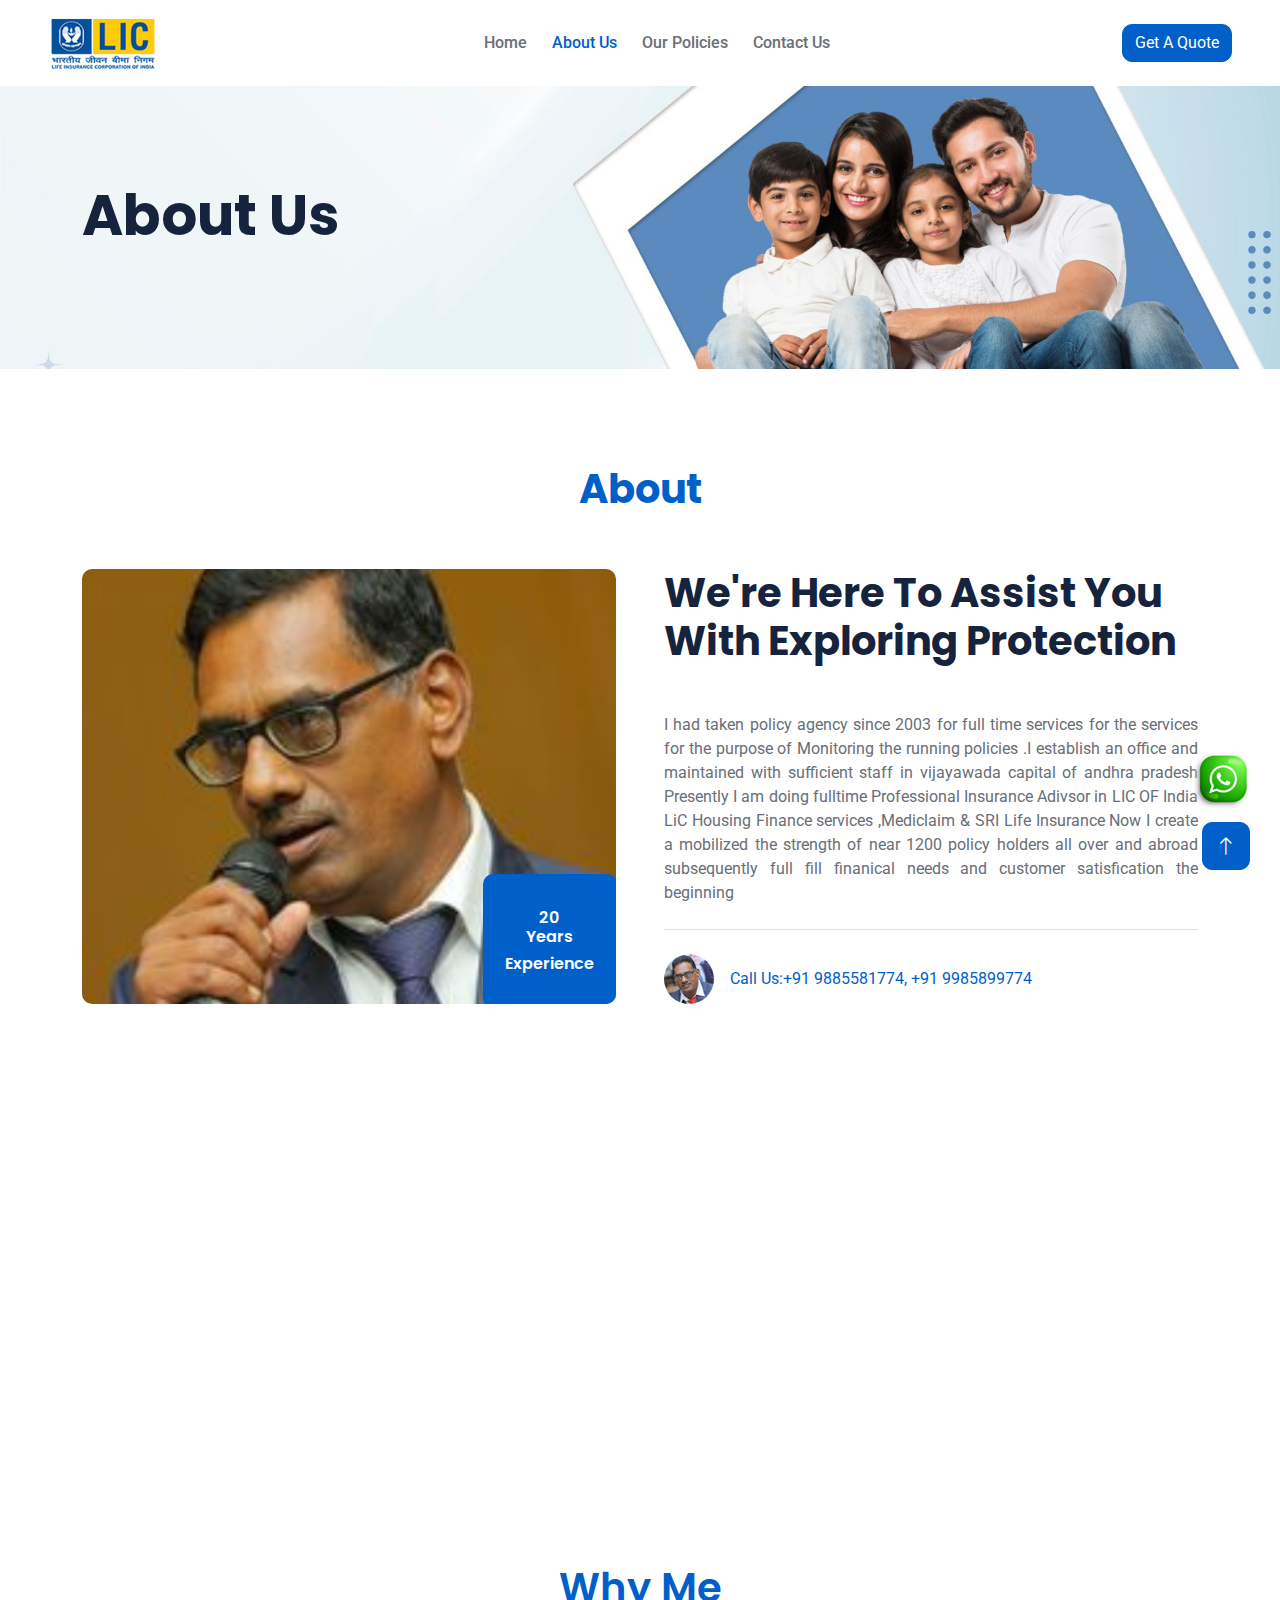
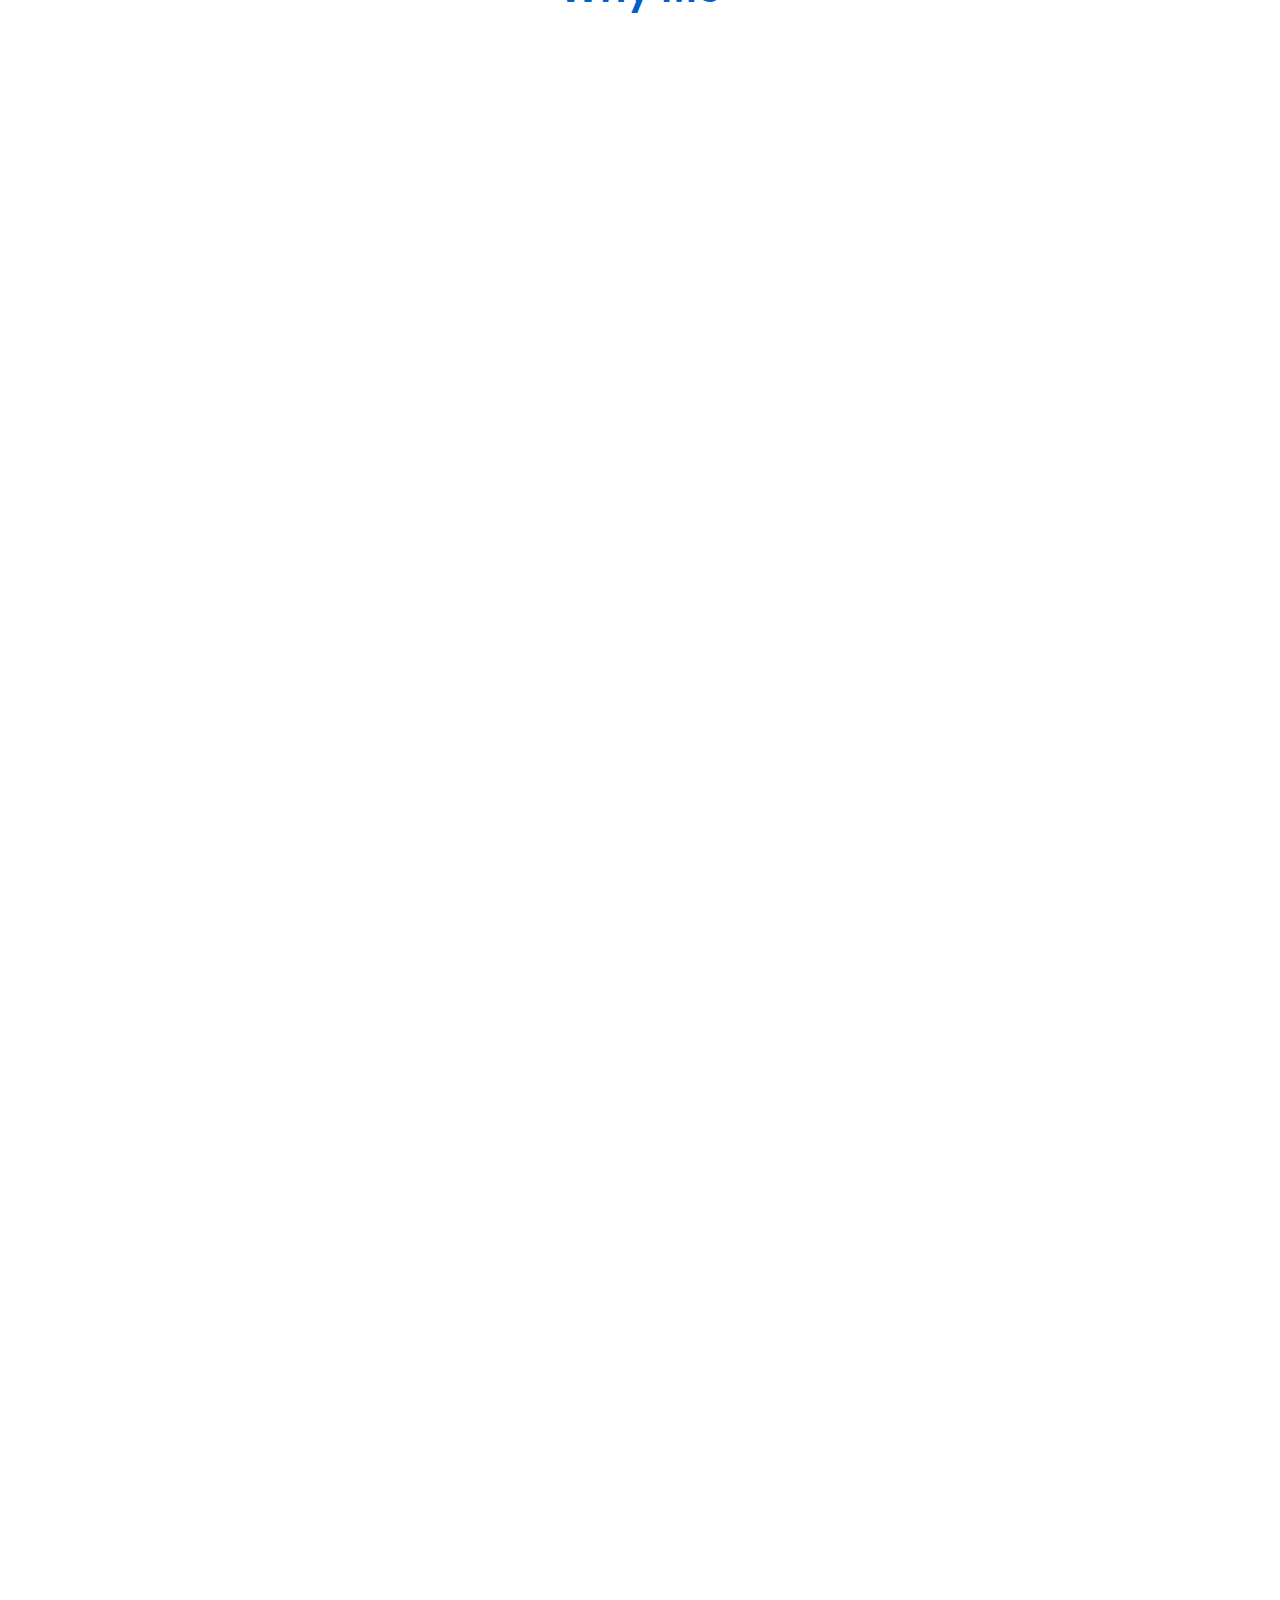
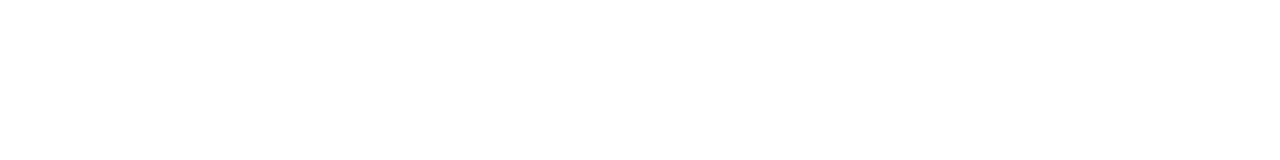
<file: about.html>
<!DOCTYPE html>
<html lang="en">
  <head>
    <meta charset="utf-8" />
    <title>Lic-Gupta</title>
    <meta content="width=device-width, initial-scale=1.0" name="viewport" />
    <meta content="" name="keywords" />
    <meta content="" name="description" />

    <!-- Favicon -->
    <!-- <link href="img/favicon.ico" rel="icon" /> -->
    <link href="img/life-insurance.png" rel="icon" />

    <!-- Google Web Fonts -->
    <link rel="preconnect" href="https://fonts.googleapis.com" />
    <link rel="preconnect" href="https://fonts.gstatic.com" crossorigin />
    <link
      href="https://fonts.googleapis.com/css2?family=Roboto:wght@400;500&family=Poppins:wght@600;700&display=swap"
      rel="stylesheet"
    />

    <!-- Icon Font Stylesheet -->
    <link
      href="https://cdnjs.cloudflare.com/ajax/libs/font-awesome/5.10.0/css/all.min.css"
      rel="stylesheet"
    />
    <link
      href="https://cdn.jsdelivr.net/npm/bootstrap-icons@1.4.1/font/bootstrap-icons.css"
      rel="stylesheet"
    />

    <!-- Libraries Stylesheet -->
    <link href="lib/animate/animate.min.css" rel="stylesheet" />
    <link href="lib/owlcarousel/assets/owl.carousel.min.css" rel="stylesheet" />

    <!-- Customized Bootstrap Stylesheet -->
    <link href="css/bootstrap.min.css" rel="stylesheet" />

    <!-- Template Stylesheet -->
    <link href="css/style.css" rel="stylesheet" />
  </head>

  <body>
    <!-- Spinner Start -->
    <div
      id="spinner"
      class="show bg-white position-fixed translate-middle w-100 vh-100 top-50 start-50 d-flex align-items-center justify-content-center"
    >
      <div class="spinner-grow text-primary" role="status"></div>
    </div>
    <!-- Spinner End -->

    <!-- Topbar Start -->
    <!-- <div
      class="container-fluid bg-dark text-white-50 py-2 px-0 d-none d-lg-block"
    >
      <div class="row gx-0 align-items-center">
        <div class="col-lg-7 px-5 text-start">
          <div class="h-100 d-inline-flex align-items-center me-4">
            <small class="fa fa-phone-alt me-2"></small>
            <small>+012 345 6789</small>
          </div>
          <div class="h-100 d-inline-flex align-items-center me-4">
            <small class="far fa-envelope-open me-2"></small>
            <small>info@example.com</small>
          </div>
          <div class="h-100 d-inline-flex align-items-center me-4">
            <small class="far fa-clock me-2"></small>
            <small>Mon - Fri : 09 AM - 09 PM</small>
          </div>
        </div>
        <div class="col-lg-5 px-5 text-end">
          <div class="h-100 d-inline-flex align-items-center">
            <a class="text-white-50 ms-4" href=""
              ><i class="fab fa-facebook-f"></i
            ></a>
            <a class="text-white-50 ms-4" href=""
              ><i class="fab fa-twitter"></i
            ></a>
            <a class="text-white-50 ms-4" href=""
              ><i class="fab fa-linkedin-in"></i
            ></a>
            <a class="text-white-50 ms-4" href=""
              ><i class="fab fa-instagram"></i
            ></a>
          </div>
        </div>
      </div>
    </div> -->
    <!-- Topbar End -->

    <!-- Navbar Start -->
    <nav
      class="navbar navbar-expand-lg bg-white navbar-light sticky-top px-4 px-lg-5"
    >
      <a href="./" class="navbar-brand d-flex align-items-center">
        
          <img
            class="img-fluids me-3"
            src="img/life-insurance.png"
            alt=""
          />
      
      </a>
      <button
        type="button"
        class="navbar-toggler"
        data-bs-toggle="collapse"
        data-bs-target="#navbarCollapse"
      >
        <span class="navbar-toggler-icon"></span>
      </button>
      <div class="collapse navbar-collapse" id="navbarCollapse">
        <div class="navbar-nav mx-auto  rounded pe-4 py-3 py-lg-0">
          <a href="./" class="nav-item nav-link">Home</a>
          <a href="./about" class="nav-item nav-link active">About Us</a>
          <a href="./service" class="nav-item nav-link">Our Policies</a>
          <!-- <div class="nav-item dropdown">
            <a
              href="#"
              class="nav-link dropdown-toggle"
              data-bs-toggle="dropdown"
              >Pages</a
            >
            <div class="dropdown-menu bg-light border-0 m-0">
              <a href="feature.html" class="dropdown-item">Features</a>
              <a href="appointment.html" class="dropdown-item">Appointment</a>
              <a href="team.html" class="dropdown-item">Team Members</a>
              <a href="testimonial.html" class="dropdown-item">Testimonial</a>
              <a href="404.html" class="dropdown-item">404 Page</a>
            </div>
          </div> -->
          <a href="./contact" class="nav-item nav-link">Contact Us</a>
        </div>
      </div>
      <!-- <a href="" class="btn btn-primary px-3 d-none d-lg-block">Get A Quote</a> -->
      <a type="button" class="btn btn-primary d-none d-lg-block" data-bs-toggle="modal" data-bs-target="#modalCenter">
        Get A Quote
      </a>
      
      <!-- Modal -->
      <div class="modal fade" id="modalCenter" tabindex="-1" aria-hidden="true">
        <div class="modal-dialog modal-dialog-centered" role="document">
          <div class="modal-content">
            <div class="modal-header " >
              <div class="col-7">
              <h5 class="modal-title " style="text-align: right;"  id="modalCenterTitle ">GET In Touch</h5>
            </div>
            <div class="col-5 " style="text-align:right ;">
              <button
                type="button"
                class="btn-close"
                data-bs-dismiss="modal"
                aria-label="Close"
                style="text-align: right!important;"
               
              ></button>
            </div>
            </div>
            <div class="modal-body">
              <div class="row">
                <div class="col mb-3">
                  <label for="nameWithTitle" class="form-label">Name</label>
                  <input
                    type="text"
                    id="nameWithTitle"
                    class="form-control"
                    placeholder="Enter Name"
                  />
                </div>
              </div>
              <div class="row ">
                <div class="col mb-1">
                  <label for="emailWithTitle" class="form-label">Ph.no</label>
                  <input
                    type="text"
                    id="emailWithTitle"
                    class="form-control"
                    placeholder="Phone no"
                  />
                </div>
              </div>
              <div class="row ">
                <div class="col mt-2  mb-0">
                  <label for="dobWithTitle" class="form-label">Message</label>
                  <textarea
                    type="text"
                    id="dobWithTitle"
                    class="form-control"
                    placeholder="Message"
                  ></textarea>
                </div>
              </div>
            </div>
            <div class="modal-footer">
              <button type="button" class="btn btn-outline-secondary" data-bs-dismiss="modal">
                Close
              </button>
              <button type="button" class="btn btn-primary">Submit</button>
            </div>
          </div>
        </div>
      </div>
      </div>
      </div>
      
      
    </nav>
    <!-- Navbar End -->

    <!-- Page Header Start -->
    <div
      class="container-fluid page-header py-5 mb-5 wow fadeIn"
      data-wow-delay="0.1s"
    >
      <div class="container py-5">
        <h1 class="display-4 animated slideInDown mb-4">About Us</h1>
        <nav aria-label="breadcrumb animated slideInDown">
          
        </nav>
      </div>
    </div>
    <!-- Page Header End -->

    <!-- About Start -->
    <div class="container-xxl py-5">
      <div class="container">
        <div class="row g-5">
          <h1 class="display-6 text-center text-primary">
            About 
          </h1>
          <div class="col-lg-6 wow fadeInUp" data-wow-delay="0.1s">
            <!-- <div
              class="position-relative overflow-hidden rounded ps-5 pt-5 h-100"
              style="min-height: 400px"
            >
              <img
                class="position-absolute w-100 h-100"
                src="img/lic-gupta-home-aboutus-2-800x800.png"
                alt=""
                style="object-fit: cover"
              />
              <div
                class="position-absolute top-0 start-0 bg-white rounded pe-3 pb-3"
                style="width: 200px; height: 200px"
              >
                <div
                  class="d-flex flex-column justify-content-center text-center bg-primary rounded h-100 p-3"
                >
                  <h1 class="text-white mb-0">19</h1>
                  <h2 class="text-white">Years</h2>
                  <h5 class="text-white mb-0">Experience</h5>
                </div>
              </div>
            </div> -->
            <div
              class="position-relative overflow-hidden rounded  h-100 "
              style="min-height: 400px"
            >
              <img
                class="position-absolute w-100 h-100"
                src="img/lic-gupta-home-aboutus-2-800x800.png"
                alt=""
                style="object-fit: cover"
              />
              <div
                class="position-absolute  exp-bg top-5 start-5 stop-5  rounded pe-3 pb-3"
               
              >
                <div
                  class="d-flex flex-column justify-content-center text-center bg-primary rounded h-100 p-3"
                >
                  <h6 class="text-white mb-0">20</h6>
                  <h6 class="text-white">Years</h6>
                  <h6 class="text-white mb-0">Experience</h6>
                </div>
              </div>
            </div>
          </div>
          <div class="col-lg-6 wow fadeInUp" data-wow-delay="0.5s">
            <div class="h-100">
              <h1 class="display-6 mb-5">
                We're Here To Assist You With Exploring Protection
              </h1>
              <!-- <p class="fs-5 text-primary mb-4">
                Aliqu diam amet diam et eos. Clita erat ipsum et lorem sed stet
                lorem sit clita duo justo erat amet
              </p>
              <div class="row g-4 mb-4">
                <div class="col-sm-6">
                  <div class="d-flex align-items-center">
                    <img
                      class="flex-shrink-0 me-3"
                      src="img/icon/icon-04-primary.png"
                      alt=""
                    />
                    <h5 class="mb-0">Flexible Insurance Plans</h5>
                  </div>
                </div>
                <div class="col-sm-6">
                  <div class="d-flex align-items-center">
                    <img
                      class="flex-shrink-0 me-3"
                      src="img/icon/icon-03-primary.png"
                      alt=""
                    />
                    <h5 class="mb-0">Money Back Guarantee</h5>
                  </div>
                </div>
              </div>--->
              <p class="mb-4" style="text-align: justify;"  >
                I had taken policy agency since 2003 for full time services for the services for the purpose of Monitoring  the running policies .I establish an office and maintained with sufficient staff in vijayawada capital of andhra pradesh Presently  I am doing fulltime Professional Insurance 
                Adivsor in LIC OF India LiC Housing Finance services ,Mediclaim & SRI Life Insurance Now I create a mobilized the strength of near 1200 policy holders all over and abroad subsequently
                full fill finanical  needs and customer  satisfication  the beginning 
              </p>
              <div class="border-top mt-4 pt-4">
                <div class="d-flex align-items-center">
                  <img
                    class="flex-shrink-0 rounded-circle me-3"
                    src="img/lic-gupta-home-about-contact-number.png"
                    alt=""
                  />
                  <a class="mb-0" href="tel:919885581774" >Call Us:+91 9885581774, +91 9985899774</a>
                </div>
              </div>
            </div>
          </div>
        </div>
      </div>
    </div>
    
    <!-- About End -->

    <!-- Facts Start -->
    <div class="container-fluid overflow-hidden my-5 px-lg-0">
      <div class="container facts px-lg-0">
        <div class="row g-0 mx-lg-0">
           <!-- <div class="col-lg-6 facts-text wow fadeIn" data-wow-delay="0.1s">
            <div class="h-100 px-4 ps-lg-0">
              <h3 class="text-white mb-4">For Individuals And Organisations</h3>
              <p class="text-light mb-5">
                Tempor erat elitr rebum at clita. Diam dolor diam ipsum sit.
                Aliqu diam amet diam et eos. Clita erat ipsum et lorem et sit,
                sed stet lorem sit clita duo justo magna dolore erat amet
              </p>
              <a href="" class="align-self-start btn btn-secondary py-3 px-5"
                >More Details</a
              >
            </div>
          </div> -->
          <div class="col-lg-12 facts-counter wow fadeIn" data-wow-delay="0.5s">
            <div class="h-100 px-4 pe-lg-0">
              <div class="row g-5">
                <div class="col-sm-6 col-lg-3 text-center">
                  <i class="fa fa-users fa-3x text-white text-center mb-3"></i>
                  <h1 class="display-5 text-white" data-toggle="counter-up">19</h1>
                  <p class="fs-5 text-white">Years of Experience</p>
                </div>
                <div class="col-sm-6 col-lg-3 text-center">
                  <i class="fa fa-check fa-3x text-white  mb-3"></i>
                  <h1 class="display-5 text-white" data-toggle="counter-up">100</h1>
                  <p class="fs-5 text-white">customer staisfication</p>
                </div>
                <div class="col-sm-6 col-lg-3 text-center">
                  <i class="fa fa-award fa-3x text-white mb-3"></i>
                  <h1 class="display-5 text-white" data-toggle="counter-up">70</h1>
                  <p class="fs-5 text-white">Awards Achieved</p>
                </div>
                <div class="col-sm-6 text-center col-lg-3">
                  <i class="fa fa-users fa-3x text-white mb-3"></i>
                  <h1 class="display-5 text-white" data-toggle="counter-up">1200</h1>
                  <p class="fs-5 text-white">Happy Clients</p>
                </div>
              </div>
            </div>
          </div> 
          
          <!-- <div class="col-sm-6 col-lg-3 text-center wow fadeIn" data-wow-delay="0.1s">
            <i class="fa fa-users fa-3x text-white mb-3"></i>
            <h1 class="display-4 text-white" data-toggle="counter-up">1234</h1>
            <span class="fs-5 text-white">Happy Clients</span>
            <hr class="bg-white w-25 mx-auto mb-0">
        </div>
        <div class="col-sm-6 col-lg-3 text-center wow fadeIn" data-wow-delay="0.3s">
            <i class="fa fa-check fa-3x text-white mb-3"></i>
            <h1 class="display-4 text-white" data-toggle="counter-up">1234</h1>
            <span class="fs-5 text-white">Projects Completed</span>
            <hr class="bg-white w-25 mx-auto mb-0">
        </div>
        <div class="col-sm-6 col-lg-3 text-center wow fadeIn" data-wow-delay="0.5s">
            <i class="fa fa-users-cog fa-3x text-white mb-3"></i>
            <h1 class="display-4 text-white" data-toggle="counter-up">1234</h1>
            <span class="fs-5 text-white">Dedicated Staff</span>
            <hr class="bg-white w-25 mx-auto mb-0">
        </div>
        <div class="col-sm-6 col-lg-3 text-center wow fadeIn" data-wow-delay="0.7s">
            <i class="fa fa-award fa-3x text-white mb-3"></i>
            <h1 class="display-4 text-white" data-toggle="counter-up">1234</h1>
            <span class="fs-5 text-white">Awards Achieved</span>
            <hr class="bg-white w-25 mx-auto mb-0">
        </div>-->
        </div>
      </div>
    </div>  
    <!-- Facts End -->

    <!--why-me-->
    
    <div class="container-xxl py-5">
      <div class="container">
        <div class="row g-5">
          <h1 class="text-center text-primary">Why Me</h1>
          <div class="col-lg-6 wow fadeInUp" data-wow-delay="0.1s">
            <h2 class="display-6 mb-5">Few Reasons Why People Choosing Us!</h2>
            <p class="mb-4" style="text-align:justify;">
              My main Moto is to give "service to policy holders 24X7" to either my existing policy holders .I am attending personally with customers to explain 
             the benefits and contents of onging Lic policies and clarify their any further information for further planning for educationMarriage,RetirementPlanning and gave  apersonalized Investment presentation to anywhere in India and also abroad through emails and Whatsapp
            </p>
            <p class="mb-4" style="text-align:justify;">
              As a full-service insurance agency, our duty is to provide the latest products to our clients, as insurance agents, it is our accountability to offer you the most excellent service and the exact coverage, at the best feasible cost.
            </p>
            <p class="mb-4" style="text-align:justify;">
              Being in service for last 7 years we have more than 350 clients  of Insurance and Investments. Customer service is of principal significance in our service industry. Our customers suggest us to their friends and colleagues, just because we provide high quality service to all our customers.
            </p>
            <!-- <div class="row g-3">
              <div class="col-sm-6 wow fadeIn" data-wow-delay="0.1s">
                <div class="bg-light rounded h-100 p-3">
                  <div
                    class="bg-white d-flex flex-column justify-content-center text-center rounded h-100 py-4 px-3"
                  >
                    <img
                      class="align-self-center mb-3"
                      src="img/icon/icon-06-primary.png"
                      alt=""
                    />
                    <h5 class="mb-0">Easy Process</h5>
                  </div>
                </div>
              </div>
              <div class="col-sm-6 wow fadeIn" data-wow-delay="0.2s">
                <div class="bg-light rounded h-100 p-3">
                  <div
                    class="bg-white d-flex flex-column justify-content-center text-center rounded py-4 px-3"
                  >
                    <img
                      class="align-self-center mb-3"
                      src="img/icon/icon-03-primary.png"
                      alt=""
                    />
                    <h5 class="mb-0">Fast Delivery</h5>
                  </div>
                </div>
              </div> 
              <div class="col-sm-6 wow fadeIn" data-wow-delay="0.3s">
                <div class="bg-light rounded h-100 p-3">
                  <div
                    class="bg-white d-flex flex-column justify-content-center text-center rounded py-4 px-3"
                  >
                    <img
                      class="align-self-center mb-3"
                      src="img/icon/icon-04-primary.png"
                      alt=""
                    />
                    <h5 class="mb-0">Policy Controlling</h5>
                  </div>
                </div>
              </div>
              <div class="col-sm-6 wow fadeIn" data-wow-delay="0.4s">
                <div class="bg-light rounded h-100 p-3">
                  <div
                    class="bg-white d-flex flex-column justify-content-center text-center rounded h-100 py-4 px-3"
                  >
                    <img
                      class="align-self-center mb-3"
                      src="img/icon/icon-07-primary.png"
                      alt=""
                    />
                    <h5 class="mb-0">Money Saving</h5>
                  </div>
                </div>
              </div>
            </div> -->
          </div>
          <div class="col-lg-6 wow fadeInUp" data-wow-delay="0.5s">
              <div class="row g-4 align-items-center">
                  <div class="col-md-6">
                      <div class="row g-4">
                          <div class="col-12 wow fadeIn" data-wow-delay="0.3s">
                              <div class="feature-box border shadow-lg rounded p-4">
                                  <i class="fa fa-check fa-3x text-primary mb-3"></i>
                                  <h4 class="mb-3">Fast Executions</h4>
                                  <p class="mb-3" style="text-align: justify;">Average people deliver above-average performance every day</p>
                                  <!-- <a class="fw-semi-bold" href="">Read More <i
                                          class="fa fa-arrow-right ms-1"></i></a> -->
                              </div>
                          </div>
                          <div class="col-12 wow fadeIn" data-wow-delay="0.5s">
                              <div class="feature-box border shadow-lg rounded p-4">
                                  <i class="fa fa-check fa-3x text-primary mb-3"></i>
                                  <h4 class="mb-3">Guide & Support</h4>
                                  <p class="mb-3" style="text-align: justify;">We serve to policy holders  by 24x7 to either my existing policy holders or new  </p>
                                  <!-- <a class="fw-semi-bold" href="">Read More <i
                                          class="fa fa-arrow-right ms-1"></i></a> -->
                              </div>
                          </div>
                      </div>
                  </div>
                  <div class="col-md-6 wow fadeIn" data-wow-delay="0.7s">
                      <div class="feature-box border shadow-lg rounded p-4">
                          <i class="fa fa-check fa-3x text-primary mb-3"></i>
                          <h4 class="mb-3">Financial Secure</h4>
                          <p class="mb-3" style="text-align: justify;">  LIC is the most

                            trusted and time tested insurance brand of the country.
                              </p>
                          <!-- <a class="fw-semi-bold" href="">Read More <i class="fa fa-arrow-right ms-1"></i></a> -->
                      </div>
                  </div>
              </div>
        
          </div>
        </div>
      </div>
    </div>
<!--why-me-end-->


<!--awards-->
<!-- <div class="container-xxl py-5">
  <div class="container" >
    <div class="text-center mx-auto" style="max-width: 500px">
      <h1 class="display-6 mb-5 text-primary">Awards</h1>
    </div>
    <div class="row g-5">
     
      <div class="col-lg-12 wow fadeIn" data-wow-delay="0.5s" >
        <div class="owl-carousel testimonial-carousel">
          <div class="testimonial-item text-center">
            <img
              class="img-awards rounded mx-auto mb-4"
              src="img/lic-gupta-gallery4-300x400.png"
              alt=""  style="width:300px;height:400px;"
            />
           
          </div>
          <div class="testimonial-item text-center">
            <img
              class="img-awards rounded mx-auto mb-4"
              src="img/lic-gupta-gallery4-300x400.png"
              alt=""  style="width:300px;height:400px;"
            />
          
          </div>
          <div class="testimonial-item text-center">
            <img
              class="img-awards rounded mx-auto mb-4"
              src="img/lic-gupta-gallery4-300x400.png"
              alt="" style="width:300px;height:400px;"
            />
            
          </div>
        </div>
      </div>
    </div>
  </div>
</div> -->

<!--awards-end-->
<!--gallery-slider-->
<div class="container-xxl py-5">
  <div class="container">
      <div class="text-center mx-auto wow fadeInUp" data-wow-delay="0.1s" style="max-width: 600px;">
         
          <h1 class="display-6 text-primary  mb-5">Our Gallery</h1>
      </div>
      <div class="owl-carousel project-carousel wow fadeInUp" data-wow-delay="0.3s">
          <div class="project-item pe-5 pb-5">
              <div class="project-img mb-3">
                  <img class="img-fluid rounded" src="img/lic-gupta-gallery-300x400.png" alt="one">
                  <!-- <a href=""><i class="fa fa-link fa-3x text-primary"></i></a> -->
              </div>
              <!-- <div class="project-title">
                  <h4 class="mb-0">Financial Planning</h4>
              </div> -->
          </div>
          <div class="project-item pe-5 pb-5">
              <div class="project-img mb-3">
                  <img class="img-fluid rounded" src="img/lic-gupta-gallery2-300x400.png" alt="two">
                  <!-- <a href=""><i class="fa fa-link fa-3x text-primary"></i></a> -->
              </div>
              <!-- <div class="project-title">
                  <h4 class="mb-0">Cash Investment</h4>
              </div> -->
          </div>
          <div class="project-item pe-5 pb-5">
              <div class="project-img mb-3">
                  <img class="img-fluid rounded" src="img/lic-gupta-gallery3-300x400.png" alt="three">
                  <!-- <a href=""><i class="fa fa-link fa-3x text-primary"></i></a> -->
              </div>
              <!-- <div class="project-title">
                  <h4 class="mb-0">Financial Consultancy</h4>
              </div> -->
          </div>
          <div class="project-item pe-5 pb-5">
              <div class="project-img mb-3">
                  <img class="img-fluid rounded" src="img/lic-gupta-gallery4-300x400.png" alt="four">
                  <!-- <a href=""><i class="fa fa-link fa-3x text-primary"></i></a> -->
              </div>
              <!-- <div class="project-title">
                  <h4 class="mb-0">Business Loans</h4>
              </div> -->
          </div>
      </div>
  </div>
</div>

  <!---gallery-slider-end-->
      

    <!-- Footer Start -->
    <div
      class="container-fluid bg-dark footer mt-5 pt-5 wow fadeIn"
      data-wow-delay="0.1s"
    >
      <div class="container py-5">
        <div class="row g-5">
          <div class="col-lg-3 col-md-6">
            <h1 class="text-white mb-4">
              <img
                class="img-fluids me-3"
                src="img/life-insurance.png"
                alt=""
              />
            </h1>
            
            <div class="d-flex pt-2">
              <a class="btn btn-square btn-outline-light rounded-circle me-2" href="https://twitter.com/licgupta9" target="_blank"
                ><i class="fab fa-twitter"></i
              ></a>
              <a class="btn btn-square btn-outline-light rounded-circle me-2" href="https://www.facebook.com/profile.php?id=100088345297588" target="_blank"
                ><i class="fab fa-facebook-f"></i
              ></a>
              <a class="btn btn-square btn-outline-light rounded-circle me-2" href="https://www.instagram.com/lic.gupta/" target="_blank"
                ><i class="fab fa-youtube"></i
              ></a>
              <a class="btn btn-square btn-outline-light rounded-circle " href="https://www.linkedin.com/in/lic-gupta-b32a62258/" target="_blank"
                ><i class="fab fa-linkedin-in"></i
              ></a>
            </div>
          </div>
          <div class="col-lg-3 col-md-6">
            <h5 class="text-light mb-4">Contact</h5>
            <p class="information" ><a class="information" href="https://www.google.com/maps/place/T.Y.Gupta/@16.49639,80.664757,12z/data=!4m5!3m4!1s0x0:0x3df2d5867bfe6fc0!8m2!3d16.4963901!4d80.6647569?hl=en" target="_blank" style="color: #A7A8B4;">
              <i class="fa fa-map-marker-alt me-3"></i>56-2-13, shamm's complex</a>
            </p>
            <p style="margin-left: 30px;"> Patamata, Vijayawada</p>
            <p><a class="information" href="tel:9885581774" style="color: #A7A8B4;"><i class="fa fa-phone-alt me-3"></i>+919885581774</a></p>
            <p><i class="fa fa-envelope me-3"></i>licgupta6@gmail.com</p>
          </div>
          <div class="col-lg-3 col-md-6">
            <h5 class="text-light mb-4">Quick Links</h5>
            <a class="btn btn-link" href="./about">About Us</a>
            <a class="btn btn-link" href="./contact">Contact Us</a>
            <a class="btn btn-link" href="./service">Our Services</a>
           
           
          </div>
          <div class="col-lg-3 col-md-6">
            <h5 class="text-light mb-4">Legal Policies</h5>
            <a class="btn btn-link" href="">Privacy policy</a>
            <a class="btn btn-link" href="">Terms & Conditions</a>
            <a class="btn btn-link" href="">Support</a>
            
          </div>
        </div>
      </div>
      <div class="container-fluid copyright">
        <div class="container">
          <div class="row">
            <div class="col-md-12 text-center text-lg-center text-md-start mb-3 mb-md-0">
              Copyrights &copy; 2022 Crafted by <a href="https://dt7.agency/" target="_blank">Dt7.agency</a>
            </div>
            
           
          </div>
        </div>
      </div>
    </div>
    <!-- Footer End -->
<!---whatsapp- integration-->
<a href='https://wa.me/+919885581774'  class="whatsapp " target="_blank"> <img src="img/lic-gupta-whatsapp-icon.png" width="60px" height="60px" alt="whatsapp"/></a> 

<!---whatsapp-integration -end-->
    <!-- Back to Top -->
    <a href="#" class="btn btn-lg btn-primary btn-lg-square back-to-top"
      ><i class="bi bi-arrow-up"></i
    ></a>

    <!-- JavaScript Libraries -->
    <script src="https://code.jquery.com/jquery-3.4.1.min.js"></script>
    <script src="https://cdn.jsdelivr.net/npm/bootstrap@5.0.0/dist/js/bootstrap.bundle.min.js"></script>
    <script src="lib/wow/wow.min.js"></script>
    <script src="lib/easing/easing.min.js"></script>
    <script src="lib/waypoints/waypoints.min.js"></script>
    <script src="lib/owlcarousel/owl.carousel.min.js"></script>
    <script src="lib/counterup/counterup.min.js"></script>

    <!-- Template Javascript -->
    <script src="js/main.js"></script>
  </body>
</html>
</file>
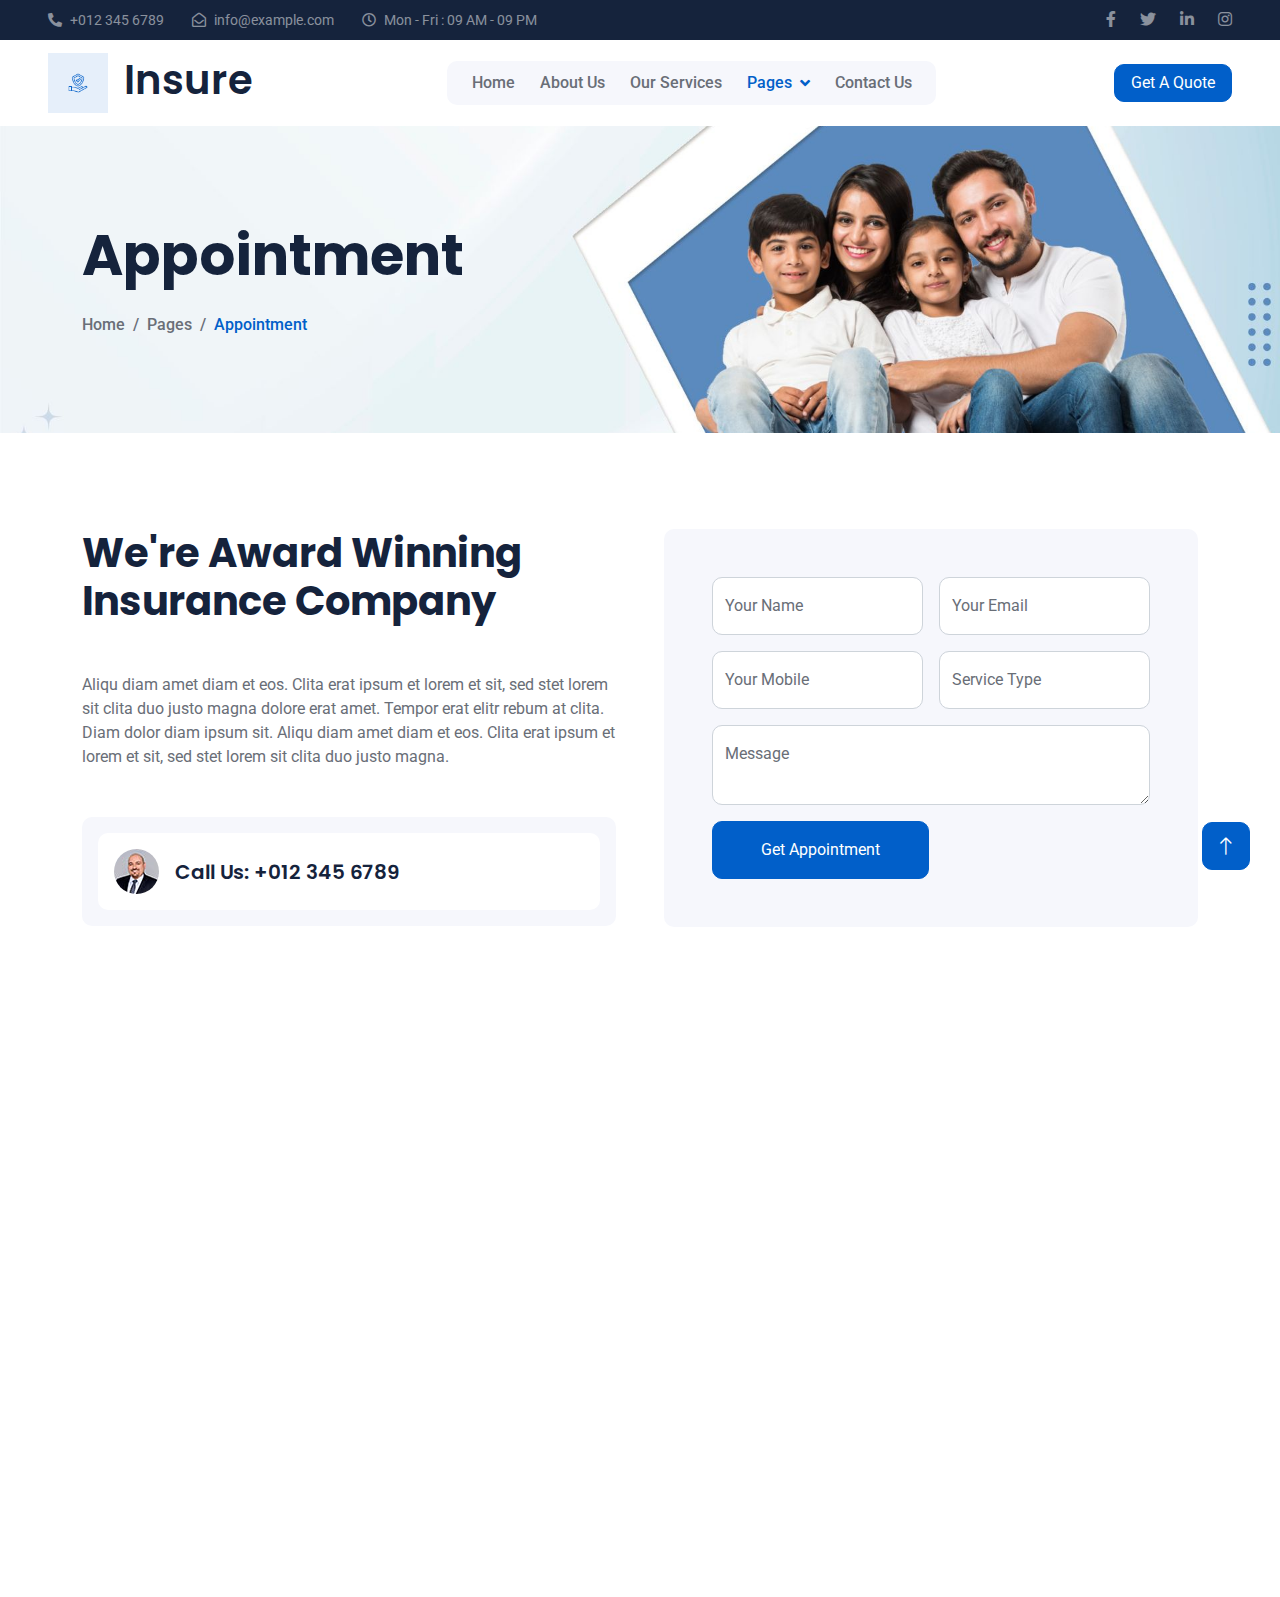
<file: appointment.html>
<!DOCTYPE html>
<html lang="en">
  <head>
    <meta charset="utf-8" />
    <title>Insure - Insurance HTML Template</title>
    <meta content="width=device-width, initial-scale=1.0" name="viewport" />
    <meta content="" name="keywords" />
    <meta content="" name="description" />

    <!-- Favicon -->
    <link href="img/favicon.ico" rel="icon" />

    <!-- Google Web Fonts -->
    <link rel="preconnect" href="https://fonts.googleapis.com" />
    <link rel="preconnect" href="https://fonts.gstatic.com" crossorigin />
    <link
      href="https://fonts.googleapis.com/css2?family=Roboto:wght@400;500&family=Poppins:wght@600;700&display=swap"
      rel="stylesheet"
    />

    <!-- Icon Font Stylesheet -->
    <link
      href="https://cdnjs.cloudflare.com/ajax/libs/font-awesome/5.10.0/css/all.min.css"
      rel="stylesheet"
    />
    <link
      href="https://cdn.jsdelivr.net/npm/bootstrap-icons@1.4.1/font/bootstrap-icons.css"
      rel="stylesheet"
    />

    <!-- Libraries Stylesheet -->
    <link href="lib/animate/animate.min.css" rel="stylesheet" />
    <link href="lib/owlcarousel/assets/owl.carousel.min.css" rel="stylesheet" />

    <!-- Customized Bootstrap Stylesheet -->
    <link href="css/bootstrap.min.css" rel="stylesheet" />

    <!-- Template Stylesheet -->
    <link href="css/style.css" rel="stylesheet" />
  </head>

  <body>
    <!-- Spinner Start -->
    <div
      id="spinner"
      class="show bg-white position-fixed translate-middle w-100 vh-100 top-50 start-50 d-flex align-items-center justify-content-center"
    >
      <div class="spinner-grow text-primary" role="status"></div>
    </div>
    <!-- Spinner End -->

    <!-- Topbar Start -->
    <div
      class="container-fluid bg-dark text-white-50 py-2 px-0 d-none d-lg-block"
    >
      <div class="row gx-0 align-items-center">
        <div class="col-lg-7 px-5 text-start">
          <div class="h-100 d-inline-flex align-items-center me-4">
            <small class="fa fa-phone-alt me-2"></small>
            <small>+012 345 6789</small>
          </div>
          <div class="h-100 d-inline-flex align-items-center me-4">
            <small class="far fa-envelope-open me-2"></small>
            <small>info@example.com</small>
          </div>
          <div class="h-100 d-inline-flex align-items-center me-4">
            <small class="far fa-clock me-2"></small>
            <small>Mon - Fri : 09 AM - 09 PM</small>
          </div>
        </div>
        <div class="col-lg-5 px-5 text-end">
          <div class="h-100 d-inline-flex align-items-center">
            <a class="text-white-50 ms-4" href=""
              ><i class="fab fa-facebook-f"></i
            ></a>
            <a class="text-white-50 ms-4" href=""
              ><i class="fab fa-twitter"></i
            ></a>
            <a class="text-white-50 ms-4" href=""
              ><i class="fab fa-linkedin-in"></i
            ></a>
            <a class="text-white-50 ms-4" href=""
              ><i class="fab fa-instagram"></i
            ></a>
          </div>
        </div>
      </div>
    </div>
    <!-- Topbar End -->

    <!-- Navbar Start -->
    <nav
      class="navbar navbar-expand-lg bg-white navbar-light sticky-top px-4 px-lg-5"
    >
      <a href="index.html" class="navbar-brand d-flex align-items-center">
        <h1 class="m-0">
          <img
            class="img-fluid me-3"
            src="img/icon/icon-02-primary.png"
            alt=""
          />Insure
        </h1>
      </a>
      <button
        type="button"
        class="navbar-toggler"
        data-bs-toggle="collapse"
        data-bs-target="#navbarCollapse"
      >
        <span class="navbar-toggler-icon"></span>
      </button>
      <div class="collapse navbar-collapse" id="navbarCollapse">
        <div class="navbar-nav mx-auto bg-light rounded pe-4 py-3 py-lg-0">
          <a href="index.html" class="nav-item nav-link">Home</a>
          <a href="about.html" class="nav-item nav-link">About Us</a>
          <a href="service.html" class="nav-item nav-link">Our Services</a>
          <div class="nav-item dropdown">
            <a
              href="#"
              class="nav-link dropdown-toggle active"
              data-bs-toggle="dropdown"
              >Pages</a
            >
            <div class="dropdown-menu bg-light border-0 m-0">
              <a href="feature.html" class="dropdown-item">Features</a>
              <a href="appointment.html" class="dropdown-item active"
                >Appointment</a
              >
              <a href="team.html" class="dropdown-item">Team Members</a>
              <a href="testimonial.html" class="dropdown-item">Testimonial</a>
              <a href="404.html" class="dropdown-item">404 Page</a>
            </div>
          </div>
          <a href="contact.html" class="nav-item nav-link">Contact Us</a>
        </div>
      </div>
      <a href="" class="btn btn-primary px-3 d-none d-lg-block">Get A Quote</a>
    </nav>
    <!-- Navbar End -->

    <!-- Page Header Start -->
    <div
      class="container-fluid page-header py-5 mb-5 wow fadeIn"
      data-wow-delay="0.1s"
    >
      <div class="container py-5">
        <h1 class="display-4 animated slideInDown mb-4">Appointment</h1>
        <nav aria-label="breadcrumb animated slideInDown">
          <ol class="breadcrumb mb-0">
            <li class="breadcrumb-item"><a href="#">Home</a></li>
            <li class="breadcrumb-item"><a href="#">Pages</a></li>
            <li class="breadcrumb-item active" aria-current="page">
              Appointment
            </li>
          </ol>
        </nav>
      </div>
    </div>
    <!-- Page Header End -->

    <!-- Appointment Start -->
    <div class="container-fluid py-5 wow fadeIn" data-wow-delay="0.1s">
      <div class="container">
        <div class="row g-5">
          <div class="col-lg-6 wow fadeIn" data-wow-delay="0.3s">
            <h1 class="display-6 mb-5">
              We're Award Winning Insurance Company
            </h1>
            <p class="mb-5">
              Aliqu diam amet diam et eos. Clita erat ipsum et lorem et sit, sed
              stet lorem sit clita duo justo magna dolore erat amet. Tempor erat
              elitr rebum at clita. Diam dolor diam ipsum sit. Aliqu diam amet
              diam et eos. Clita erat ipsum et lorem et sit, sed stet lorem sit
              clita duo justo magna.
            </p>
            <div class="bg-light rounded p-3">
              <div class="d-flex align-items-center bg-white rounded p-3">
                <img
                  class="flex-shrink-0 rounded-circle me-3"
                  src="img/profile.jpg"
                  alt=""
                />
                <h5 class="mb-0">Call Us: +012 345 6789</h5>
              </div>
            </div>
          </div>
          <div class="col-lg-6 wow fadeIn" data-wow-delay="0.5s">
            <div class="bg-light rounded p-5">
              <form>
                <div class="row g-3">
                  <div class="col-sm-6">
                    <div class="form-floating">
                      <input
                        type="text"
                        class="form-control"
                        id="gname"
                        placeholder="Gurdian Name"
                      />
                      <label for="gname">Your Name</label>
                    </div>
                  </div>
                  <div class="col-sm-6">
                    <div class="form-floating">
                      <input
                        type="email"
                        class="form-control"
                        id="gmail"
                        placeholder="Gurdian Email"
                      />
                      <label for="gmail">Your Email</label>
                    </div>
                  </div>
                  <div class="col-sm-6">
                    <div class="form-floating">
                      <input
                        type="text"
                        class="form-control"
                        id="cname"
                        placeholder="Child Name"
                      />
                      <label for="cname">Your Mobile</label>
                    </div>
                  </div>
                  <div class="col-sm-6">
                    <div class="form-floating">
                      <input
                        type="text"
                        class="form-control"
                        id="cage"
                        placeholder="Child Age"
                      />
                      <label for="cage">Service Type</label>
                    </div>
                  </div>
                  <div class="col-12">
                    <div class="form-floating">
                      <textarea
                        class="form-control"
                        placeholder="Leave a message here"
                        id="message"
                        style="height: 80px"
                      ></textarea>
                      <label for="message">Message</label>
                    </div>
                  </div>
                  <div class="col-12">
                    <button class="btn btn-primary py-3 px-5" type="submit">
                      Get Appointment
                    </button>
                  </div>
                </div>
              </form>
            </div>
          </div>
        </div>
      </div>
    </div>
    <!-- Appointment End -->

    <!-- Footer Start -->
    <div
      class="container-fluid bg-dark footer mt-5 pt-5 wow fadeIn"
      data-wow-delay="0.1s"
    >
      <div class="container py-5">
        <div class="row g-5">
          <div class="col-lg-3 col-md-6">
            <h1 class="text-white mb-4">
              <img
                class="img-fluid me-3"
                src="img/icon/icon-02-light.png"
                alt=""
              />Insure
            </h1>
            <p>
              Diam dolor diam ipsum sit. Aliqu diam amet diam et eos. Clita erat
              ipsum et lorem et sit, sed stet lorem sit clita
            </p>
            <div class="d-flex pt-2">
              <a class="btn btn-square me-1" href=""
                ><i class="fab fa-twitter"></i
              ></a>
              <a class="btn btn-square me-1" href=""
                ><i class="fab fa-facebook-f"></i
              ></a>
              <a class="btn btn-square me-1" href=""
                ><i class="fab fa-youtube"></i
              ></a>
              <a class="btn btn-square me-0" href=""
                ><i class="fab fa-linkedin-in"></i
              ></a>
            </div>
          </div>
          <div class="col-lg-3 col-md-6">
            <h5 class="text-light mb-4">Address</h5>
            <p>
              <i class="fa fa-map-marker-alt me-3"></i>123 Street, New York, USA
            </p>
            <p><i class="fa fa-phone-alt me-3"></i>+012 345 67890</p>
            <p><i class="fa fa-envelope me-3"></i>info@example.com</p>
          </div>
          <div class="col-lg-3 col-md-6">
            <h5 class="text-light mb-4">Quick Links</h5>
            <a class="btn btn-link" href="">About Us</a>
            <a class="btn btn-link" href="">Contact Us</a>
            <a class="btn btn-link" href="">Our Services</a>
            <a class="btn btn-link" href="">Terms & Condition</a>
            <a class="btn btn-link" href="">Support</a>
          </div>
          <div class="col-lg-3 col-md-6">
            <h5 class="text-light mb-4">Newsletter</h5>
            <p>Dolor amet sit justo amet elitr clita ipsum elitr est.</p>
            <div class="position-relative mx-auto" style="max-width: 400px">
              <input
                class="form-control bg-transparent w-100 py-3 ps-4 pe-5"
                type="text"
                placeholder="Your email"
              />
              <button
                type="button"
                class="btn btn-secondary py-2 position-absolute top-0 end-0 mt-2 me-2"
              >
                SignUp
              </button>
            </div>
          </div>
        </div>
      </div>
      <div class="container-fluid copyright">
        <div class="container">
          <div class="row">
            <div class="col-md-6 text-center text-md-start mb-3 mb-md-0">
              &copy; <a href="#">Your Site Name</a>, All Right Reserved.
            </div>
            <div class="col-md-6 text-center text-md-end">
              <!--/*** This template is free as long as you keep the footer author’s credit link/attribution link/backlink. If you'd like to use the template without the footer author’s credit link/attribution link/backlink, you can purchase the Credit Removal License from "https://htmlcodex.com/credit-removal". Thank you for your support. ***/-->
              Designed By <a href="https://htmlcodex.com">HTML Codex</a>
              <br />Distributed By:
              <a href="https://themewagon.com" target="_blank">ThemeWagon</a>
            </div>
          </div>
        </div>
      </div>
    </div>
    <!-- Footer End -->

    <!-- Back to Top -->
    <a href="#" class="btn btn-lg btn-primary btn-lg-square back-to-top"
      ><i class="bi bi-arrow-up"></i
    ></a>

    <!-- JavaScript Libraries -->
    <script src="https://code.jquery.com/jquery-3.4.1.min.js"></script>
    <script src="https://cdn.jsdelivr.net/npm/bootstrap@5.0.0/dist/js/bootstrap.bundle.min.js"></script>
    <script src="lib/wow/wow.min.js"></script>
    <script src="lib/easing/easing.min.js"></script>
    <script src="lib/waypoints/waypoints.min.js"></script>
    <script src="lib/owlcarousel/owl.carousel.min.js"></script>
    <script src="lib/counterup/counterup.min.js"></script>

    <!-- Template Javascript -->
    <script src="js/main.js"></script>
  </body>
</html>
</file>
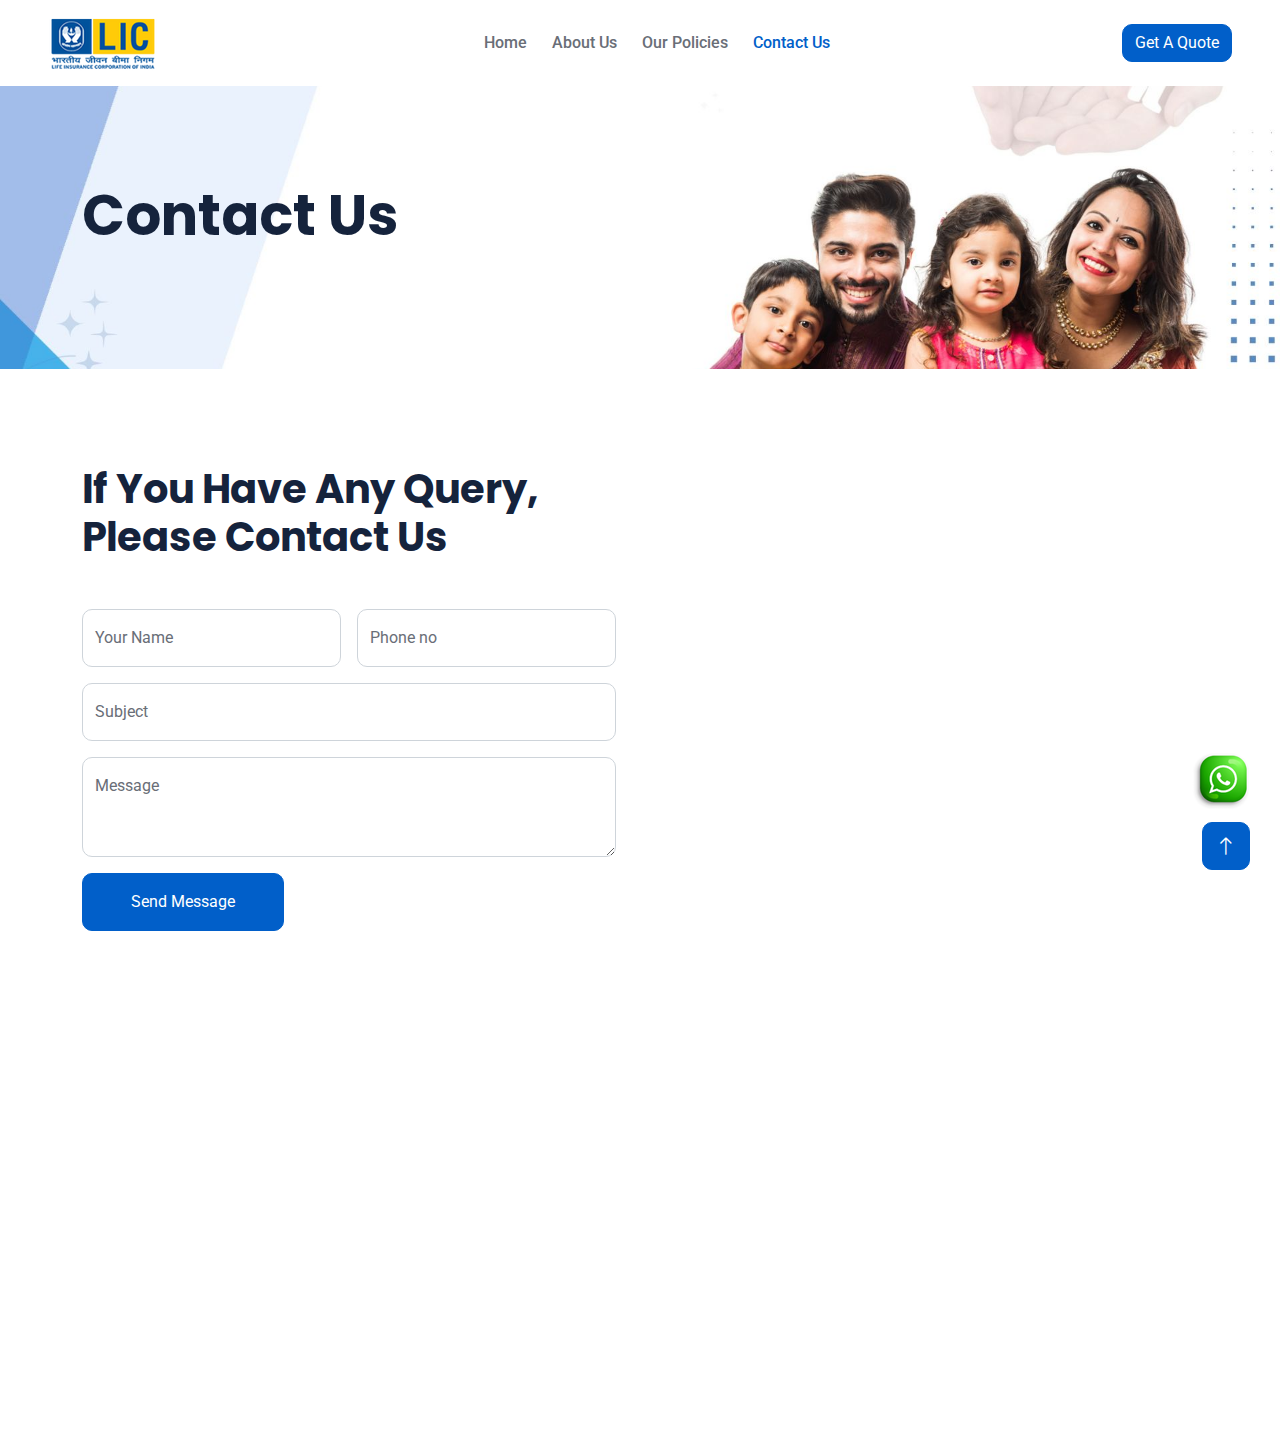
<file: contact.html>
<!DOCTYPE html>
<html lang="en">
  <head>
    <meta charset="utf-8" />
    <title>Lic-Gupta</title>
    <meta content="width=device-width, initial-scale=1.0" name="viewport" />
    <meta content="" name="keywords" />
    <meta content="" name="description" />

    <!-- Favicon -->
    <!-- <link href="img/favicon.ico" rel="icon" /> -->
    <link href="img/life-insurance.png" rel="icon" />

    <!-- Google Web Fonts -->
    <link rel="preconnect" href="https://fonts.googleapis.com" />
    <link rel="preconnect" href="https://fonts.gstatic.com" crossorigin />
    <link
      href="https://fonts.googleapis.com/css2?family=Roboto:wght@400;500&family=Poppins:wght@600;700&display=swap"
      rel="stylesheet"
    />

    <!-- Icon Font Stylesheet -->
    <link
      href="https://cdnjs.cloudflare.com/ajax/libs/font-awesome/5.10.0/css/all.min.css"
      rel="stylesheet"
    />
    <link
      href="https://cdn.jsdelivr.net/npm/bootstrap-icons@1.4.1/font/bootstrap-icons.css"
      rel="stylesheet"
    />

    <!-- Libraries Stylesheet -->
    <link href="lib/animate/animate.min.css" rel="stylesheet" />
    <link href="lib/owlcarousel/assets/owl.carousel.min.css" rel="stylesheet" />

    <!-- Customized Bootstrap Stylesheet -->
    <link href="css/bootstrap.min.css" rel="stylesheet" />
    <script src="https://cdn.jsdelivr.net/npm/@popperjs/core@2.11.6/dist/umd/popper.min.js" integrity="sha384-oBqDVmMz9ATKxIep9tiCxS/Z9fNfEXiDAYTujMAeBAsjFuCZSmKbSSUnQlmh/jp3" crossorigin="anonymous"></script>
<script src="https://cdn.jsdelivr.net/npm/bootstrap@5.2.3/dist/js/bootstrap.min.js" integrity="sha384-cuYeSxntonz0PPNlHhBs68uyIAVpIIOZZ5JqeqvYYIcEL727kskC66kF92t6Xl2V" crossorigin="anonymous"></script>

    <!-- Template Stylesheet -->
    <link href="css/style.css" rel="stylesheet" />
  </head>

  <body>
    <!-- Spinner Start -->
    <div
      id="spinner"
      class="show bg-white position-fixed translate-middle w-100 vh-100 top-50 start-50 d-flex align-items-center justify-content-center"
    >
      <div class="spinner-grow text-primary" role="status"></div>
    </div>
    <!-- Spinner End -->

    <!-- Topbar Start -->
    <!-- <div
      class="container-fluid bg-dark text-white-50 py-2 px-0 d-none d-lg-block"
    >
      <div class="row gx-0 align-items-center">
        <div class="col-lg-7 px-5 text-start">
          <div class="h-100 d-inline-flex align-items-center me-4">
            <small class="fa fa-phone-alt me-2"></small>
            <small>+012 345 6789</small>
          </div>
          <div class="h-100 d-inline-flex align-items-center me-4">
            <small class="far fa-envelope-open me-2"></small>
            <small>info@example.com</small>
          </div>
          <div class="h-100 d-inline-flex align-items-center me-4">
            <small class="far fa-clock me-2"></small>
            <small>Mon - Fri : 09 AM - 09 PM</small>
          </div>
        </div>
        <div class="col-lg-5 px-5 text-end">
          <div class="h-100 d-inline-flex align-items-center">
            <a class="text-white-50 ms-4" href=""
              ><i class="fab fa-facebook-f"></i
            ></a>
            <a class="text-white-50 ms-4" href=""
              ><i class="fab fa-twitter"></i
            ></a>
            <a class="text-white-50 ms-4" href=""
              ><i class="fab fa-linkedin-in"></i
            ></a>
            <a class="text-white-50 ms-4" href=""
              ><i class="fab fa-instagram"></i
            ></a>
          </div>
        </div>
      </div>
    </div> -->
    <!-- Topbar End -->

    <!-- Navbar Start -->
    <nav
      class="navbar navbar-expand-lg bg-white navbar-light sticky-top px-4 px-lg-5"
    >
      <a href="./" class="navbar-brand d-flex align-items-center">
        <h1 class="m-0">
          <img
            class="img-fluids me-3"
            src="img/life-insurance.png"
            alt=""
          />
        </h1>
      </a>
      <button
        type="button"
        class="navbar-toggler"
        data-bs-toggle="collapse"
        data-bs-target="#navbarCollapse"
      >
        <span class="navbar-toggler-icon"></span>
      </button>
      <div class="collapse navbar-collapse" id="navbarCollapse">
        <div class="navbar-nav mx-auto  rounded pe-4 py-3 py-lg-0">
          <a href="./" class="nav-item nav-link">Home</a>
          <a href="./about" class="nav-item nav-link">About Us</a>
          <a href="./service" class="nav-item nav-link">Our Policies</a>
          <!-- <div class="nav-item dropdown">
            <a
              href="#"
              class="nav-link dropdown-toggle"
              data-bs-toggle="dropdown"
              >Pages</a
            >
            <div class="dropdown-menu bg-light border-0 m-0">
              <a href="feature.html" class="dropdown-item">Features</a>
              <a href="appointment.html" class="dropdown-item">Appointment</a>
              <a href="team.html" class="dropdown-item">Team Members</a>
              <a href="testimonial.html" class="dropdown-item">Testimonial</a>
              <a href="404.html" class="dropdown-item">404 Page</a>
            </div>
          </div> -->
          <a href="./contact" class="nav-item nav-link active">Contact Us</a>
        </div>
      </div>
      <!-- <a href="" class="btn btn-primary px-3 d-none d-lg-block">Get A Quote</a> -->
     <!-- Button trigger modal -->
     <a type="button" class="btn btn-primary d-none d-lg-block" data-bs-toggle="modal" data-bs-target="#modalCenter">
      Get A Quote
    </a>
    
    <!-- Modal -->
    <div class="modal fade" id="modalCenter" tabindex="-1" aria-hidden="true">
      <div class="modal-dialog modal-dialog-centered" role="document">
        <div class="modal-content">
          <div class="modal-header " >
            <div class="col-7">
            <h5 class="modal-title " style="text-align: right;"  id="modalCenterTitle ">GET In Touch</h5>
          </div>
          <div class="col-5 " style="text-align:right ;">
            <button
              type="button"
              class="btn-close"
              data-bs-dismiss="modal"
              aria-label="Close"
              style="text-align: right!important;"
             
            ></button>
          </div>
          </div>
          <div class="modal-body">
            <div class="row">
              <div class="col mb-3">
                <label for="nameWithTitle" class="form-label">Name</label>
                <input
                  type="text"
                  id="nameWithTitle"
                  class="form-control"
                  placeholder="Enter Name"
                />
              </div>
            </div>
            <div class="row ">
              <div class="col mb-1">
                <label for="emailWithTitle" class="form-label">Ph.no</label>
                <input
                  type="text"
                  id="emailWithTitle"
                  class="form-control"
                  placeholder="Phone no"
                />
              </div>
            </div>
            <div class="row ">
              <div class="col mb-0">
                <label for="dobWithTitle" class="form-label">Message</label>
                <textarea
                  type="text"
                  id="dobWithTitle"
                  class="form-control"
                  placeholder="Message"
                ></textarea>
              </div>
            </div>
          </div>
          <div class="modal-footer">
            <button type="button" class="btn btn-outline-secondary" data-bs-dismiss="modal">
              Close
            </button>
            <button type="button" class="btn btn-primary">Submit</button>
          </div>
        </div>
      </div>
    </div>
    </div>
    </div>
    
    
    </nav>
    <!-- Navbar End -->

    <!-- Page Header Start -->
    <div
      class="container-fluid page-heade py-5 mb-5 wow fadeIn"
      data-wow-delay="0.1s"
    >
      <div class="container py-5">
        <h1 class="display-4 animated slideInDown mb-4">Contact Us</h1>
        <nav aria-label="breadcrumb animated slideInDown">
          
        </nav>
      </div>
    </div>
    <!-- Page Header End -->

    <!-- Contact Start -->
    <div class="container-xxl py-5">
      <div class="container">
        <div class="row g-5">
          <div class="col-lg-6 wow fadeIn" data-wow-delay="0.1s">
            <h1 class="display-6 mb-5">
              If You Have Any Query, Please Contact Us
            </h1>
            <!-- <p class="mb-4">
              The contact form is currently inactive. Get a functional and
              working contact form with Ajax & PHP in a few minutes. Just copy
              and paste the files, add a little code and you're done.
              <a href="https://htmlcodex.com/contact-form">Download Now</a>.
            </p> -->
            <form>
              <div class="row g-3">
                <div class="col-md-6">
                  <div class="form-floating">
                    <input
                      type="text"
                      class="form-control"
                      id="name"
                      placeholder="Your Name"
                    />
                    <label for="name">Your Name</label>
                  </div>
                </div>
                <div class="col-md-6">
                  <div class="form-floating">
                    <input
                      type="password"
                      class="form-control"
                      id="email"
                      placeholder="phone no"
                    />
                    <label for="password">Phone no</label>
                  </div>
                </div>
                <div class="col-12">
                  <div class="form-floating">
                    <input
                      type="text"
                      class="form-control"
                      id="subject"
                      placeholder="Subject"
                    />
                    <label for="subject">Subject</label>
                  </div>
                </div>
                <div class="col-12">
                  <div class="form-floating">
                    <textarea
                      class="form-control"
                      placeholder="Leave a message here"
                      id="Message"
                      style="height: 100px"
                    ></textarea>
                    <label for="message">Message</label>
                  </div>
                </div>
                <div class="col-12">
                  <button class="btn btn-primary py-3 px-5" type="submit">
                    Send Message
                  </button>
                </div>
              </div>
            </form>
          </div>
          <div
            class="col-lg-6 wow fadeIn"
            data-wow-delay="0.5s"
            style="min-height: 450px"
          >
            <div class="position-relative rounded overflow-hidden h-100">
              <iframe
                class="position-relative w-100 h-100"
                src="https://www.google.com/maps/embed?pb=!1m18!1m12!1m3!1d61204.515309992865!2d80.6049239017865!3d16.5118445194249!2m3!1f0!2f0!3f0!3m2!1i1024!2i768!4f13.1!3m3!1m2!1s0x3a35fac35e5654ef%3A0x3df2d5867bfe6fc0!2sT.Y.Gupta!5e0!3m2!1sen!2sin!4v1670387358178!5m2!1sen!2sin"
                frameborder="0"
                style="min-height: 450px; border: 0"
                allowfullscreen=""
                aria-hidden="false"
                tabindex="0"
              ></iframe>
            </div>
          </div>
        </div>
      </div>
    </div>
    <!-- Contact End -->

    <!-- Footer Start -->
    <div
      class="container-fluid bg-dark footer mt-5 pt-5 wow fadeIn"
      data-wow-delay="0.1s"
    >
      <div class="container py-5">
        <div class="row g-5">
          <div class="col-lg-3 col-md-6">
            <h1 class="text-white mb-4">
              <img
                class="img-fluids me-3"
                src="img/life-insurance.png"
                alt=""
              />
            </h1>
            
            <div class="d-flex pt-2">
              <a class="btn btn-square btn-outline-light rounded-circle  me-2" href="https://twitter.com/licgupta9"
                ><i class="fab fa-twitter"></i
              ></a>
              <a class="btn btn-square btn-outline-light rounded-circle me-2 " href="https://www.facebook.com/profile.php?id=100088345297588"
                ><i class="fab fa-facebook-f"></i
              ></a>
              <a class="btn btn-square btn-outline-light rounded-circle me-2 " href="https://www.instagram.com/lic.gupta/"
                ><i class="fab fa-youtube"></i
              ></a>
              <a class="btn btn-square btn-outline-light rounded-circle me-2" href="https://www.linkedin.com/in/lic-gupta-b32a62258/"
                ><i class="fab fa-linkedin-in"></i
              ></a>
            </div>
          </div>
          <div class="col-lg-3 col-md-6">
            <h5 class="text-light mb-4">Address</h5>
            <p class="information" ><a class="information" href="https://www.google.com/maps/place/T.Y.Gupta/@16.49639,80.664757,12z/data=!4m5!3m4!1s0x0:0x3df2d5867bfe6fc0!8m2!3d16.4963901!4d80.6647569?hl=en" style="color: #A7A8B4;">
              <i class="fa fa-map-marker-alt me-3"></i>56-2-13, shamm's complex</a>
            </p>
            <p style="margin-left: 30px;"> Patamata, Vijayawada</p>
            <p><a class="information" href="tel:9885581774" style="color: #A7A8B4;"><i class="fa fa-phone-alt me-3"></i>+919885581774</a></p>
            <p><i class="fa fa-envelope me-3"></i>licgupta6@gmail.com</p>
          </div>
          <div class="col-lg-3 col-md-6">
            <h5 class="text-light mb-4">Quick Links</h5>
            <a class="btn btn-link" href="./about">About Us</a>
            <a class="btn btn-link" href="./contact">Contact Us</a>
            <a class="btn btn-link" href="./service">Our Services</a>
           
           
          </div>
          <div class="col-lg-3 col-md-6">
            <h5 class="text-light mb-4">Legal Policies</h5>
            <a class="btn btn-link" href="">Privacy policy</a>
            <a class="btn btn-link" href="">Terms & Condition</a>
            <a class="btn btn-link" href="">Support</a>
           
           
          </div>
        </div>
      </div>
      <div class="container-fluid copyright">
        <div class="container">
          <div class="row">
            <div class="col-md-12 text-center text-lg-center text-md-start mb-3 mb-md-0">
              Copyrights &copy; 2022 Crafted by <a href="https://dt7.agency/" target="_blank">Dt7.agency</a>
            </div>
            
          </div>
        </div>
      </div>
    </div>
    <!-- Footer End -->
    <!---whatsapp- integration-->
    <a href='https://wa.me/+919885581774'  class="whatsapp " target="_blank"> <img src="img/lic-gupta-whatsapp-icon.png" width="60px" height="60px" alt="whatsapp"/></a> 

    <!---whatsapp-integration -end-->

    <!-- Back to Top -->
    <a href="#" class="btn btn-lg btn-primary btn-lg-square back-to-top"
      ><i class="bi bi-arrow-up"></i
    ></a>

    <!-- JavaScript Libraries -->
    <script src="https://code.jquery.com/jquery-3.4.1.min.js"></script>
    <script src="https://cdn.jsdelivr.net/npm/bootstrap@5.0.0/dist/js/bootstrap.bundle.min.js"></script>
    <script src="lib/wow/wow.min.js"></script>
    <script src="lib/easing/easing.min.js"></script>
    <script src="lib/waypoints/waypoints.min.js"></script>
    <script src="lib/owlcarousel/owl.carousel.min.js"></script>
    <script src="lib/counterup/counterup.min.js"></script>

    <!-- Template Javascript -->
    <script src="js/main.js"></script>
  </body>
</html>
</file>
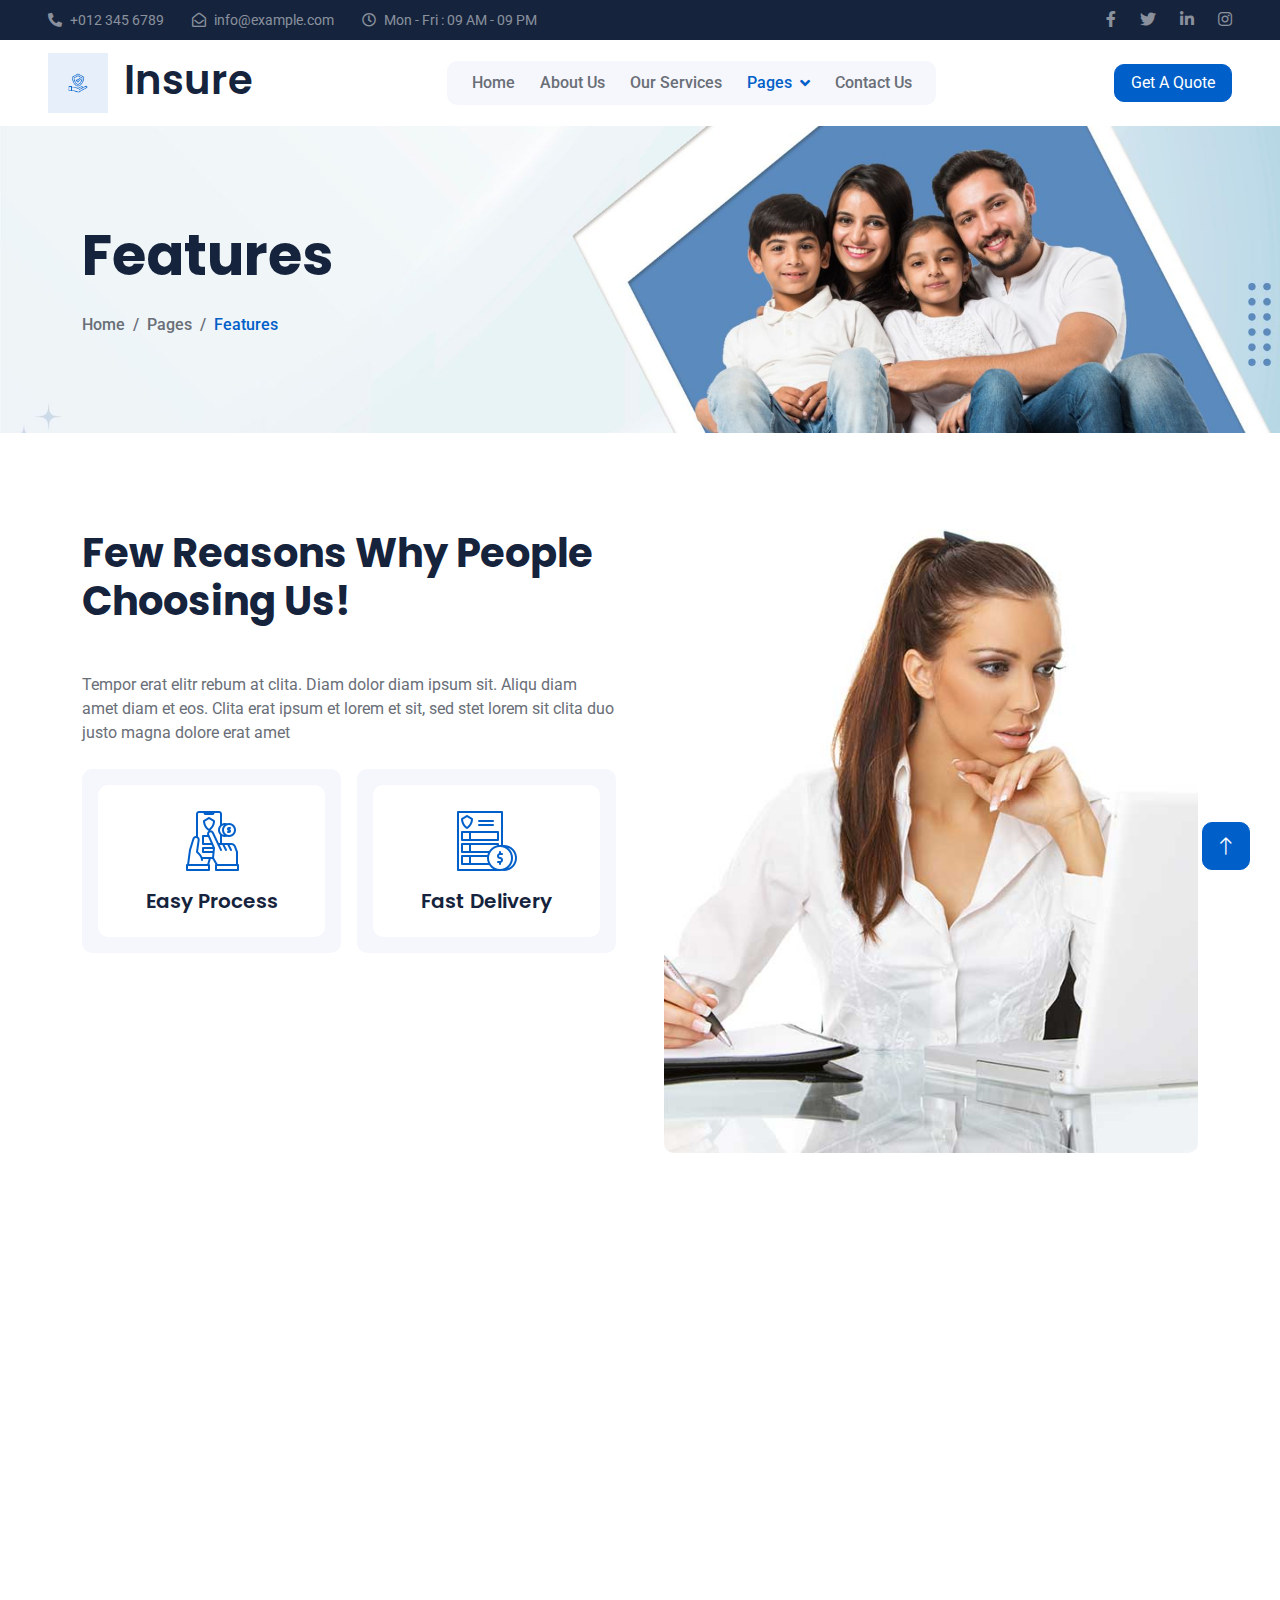
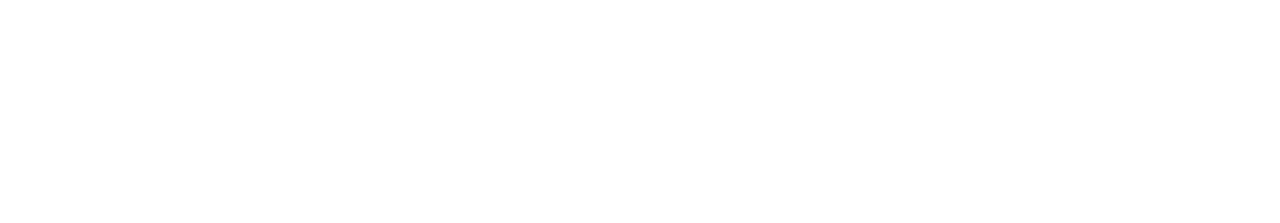
<file: feature.html>
<!DOCTYPE html>
<html lang="en">
  <head>
    <meta charset="utf-8" />
    <title>Insure - Insurance HTML Template</title>
    <meta content="width=device-width, initial-scale=1.0" name="viewport" />
    <meta content="" name="keywords" />
    <meta content="" name="description" />

    <!-- Favicon -->
    <link href="img/favicon.ico" rel="icon" />

    <!-- Google Web Fonts -->
    <link rel="preconnect" href="https://fonts.googleapis.com" />
    <link rel="preconnect" href="https://fonts.gstatic.com" crossorigin />
    <link
      href="https://fonts.googleapis.com/css2?family=Roboto:wght@400;500&family=Poppins:wght@600;700&display=swap"
      rel="stylesheet"
    />

    <!-- Icon Font Stylesheet -->
    <link
      href="https://cdnjs.cloudflare.com/ajax/libs/font-awesome/5.10.0/css/all.min.css"
      rel="stylesheet"
    />
    <link
      href="https://cdn.jsdelivr.net/npm/bootstrap-icons@1.4.1/font/bootstrap-icons.css"
      rel="stylesheet"
    />

    <!-- Libraries Stylesheet -->
    <link href="lib/animate/animate.min.css" rel="stylesheet" />
    <link href="lib/owlcarousel/assets/owl.carousel.min.css" rel="stylesheet" />

    <!-- Customized Bootstrap Stylesheet -->
    <link href="css/bootstrap.min.css" rel="stylesheet" />

    <!-- Template Stylesheet -->
    <link href="css/style.css" rel="stylesheet" />
  </head>

  <body>
    <!-- Spinner Start -->
    <div
      id="spinner"
      class="show bg-white position-fixed translate-middle w-100 vh-100 top-50 start-50 d-flex align-items-center justify-content-center"
    >
      <div class="spinner-grow text-primary" role="status"></div>
    </div>
    <!-- Spinner End -->

    <!-- Topbar Start -->
    <div
      class="container-fluid bg-dark text-white-50 py-2 px-0 d-none d-lg-block"
    >
      <div class="row gx-0 align-items-center">
        <div class="col-lg-7 px-5 text-start">
          <div class="h-100 d-inline-flex align-items-center me-4">
            <small class="fa fa-phone-alt me-2"></small>
            <small>+012 345 6789</small>
          </div>
          <div class="h-100 d-inline-flex align-items-center me-4">
            <small class="far fa-envelope-open me-2"></small>
            <small>info@example.com</small>
          </div>
          <div class="h-100 d-inline-flex align-items-center me-4">
            <small class="far fa-clock me-2"></small>
            <small>Mon - Fri : 09 AM - 09 PM</small>
          </div>
        </div>
        <div class="col-lg-5 px-5 text-end">
          <div class="h-100 d-inline-flex align-items-center">
            <a class="text-white-50 ms-4" href=""
              ><i class="fab fa-facebook-f"></i
            ></a>
            <a class="text-white-50 ms-4" href=""
              ><i class="fab fa-twitter"></i
            ></a>
            <a class="text-white-50 ms-4" href=""
              ><i class="fab fa-linkedin-in"></i
            ></a>
            <a class="text-white-50 ms-4" href=""
              ><i class="fab fa-instagram"></i
            ></a>
          </div>
        </div>
      </div>
    </div>
    <!-- Topbar End -->

    <!-- Navbar Start -->
    <nav
      class="navbar navbar-expand-lg bg-white navbar-light sticky-top px-4 px-lg-5"
    >
      <a href="index.html" class="navbar-brand d-flex align-items-center">
        <h1 class="m-0">
          <img
            class="img-fluid me-3"
            src="img/icon/icon-02-primary.png"
            alt=""
          />Insure
        </h1>
      </a>
      <button
        type="button"
        class="navbar-toggler"
        data-bs-toggle="collapse"
        data-bs-target="#navbarCollapse"
      >
        <span class="navbar-toggler-icon"></span>
      </button>
      <div class="collapse navbar-collapse" id="navbarCollapse">
        <div class="navbar-nav mx-auto bg-light rounded pe-4 py-3 py-lg-0">
          <a href="index.html" class="nav-item nav-link">Home</a>
          <a href="about.html" class="nav-item nav-link">About Us</a>
          <a href="service.html" class="nav-item nav-link">Our Services</a>
          <div class="nav-item dropdown">
            <a
              href="#"
              class="nav-link dropdown-toggle active"
              data-bs-toggle="dropdown"
              >Pages</a
            >
            <div class="dropdown-menu bg-light border-0 m-0">
              <a href="feature.html" class="dropdown-item active">Features</a>
              <a href="appointment.html" class="dropdown-item">Appointment</a>
              <a href="team.html" class="dropdown-item">Team Members</a>
              <a href="testimonial.html" class="dropdown-item">Testimonial</a>
              <a href="404.html" class="dropdown-item">404 Page</a>
            </div>
          </div>
          <a href="contact.html" class="nav-item nav-link">Contact Us</a>
        </div>
      </div>
      <a href="" class="btn btn-primary px-3 d-none d-lg-block">Get A Quote</a>
    </nav>
    <!-- Navbar End -->

    <!-- Page Header Start -->
    <div
      class="container-fluid page-header py-5 mb-5 wow fadeIn"
      data-wow-delay="0.1s"
    >
      <div class="container py-5">
        <h1 class="display-4 animated slideInDown mb-4">Features</h1>
        <nav aria-label="breadcrumb animated slideInDown">
          <ol class="breadcrumb mb-0">
            <li class="breadcrumb-item"><a href="#">Home</a></li>
            <li class="breadcrumb-item"><a href="#">Pages</a></li>
            <li class="breadcrumb-item active" aria-current="page">Features</li>
          </ol>
        </nav>
      </div>
    </div>
    <!-- Page Header End -->

    <!-- Features Start -->
    <div class="container-xxl py-5">
      <div class="container">
        <div class="row g-5">
          <div class="col-lg-6 wow fadeInUp" data-wow-delay="0.1s">
            <h1 class="display-6 mb-5">Few Reasons Why People Choosing Us!</h1>
            <p class="mb-4">
              Tempor erat elitr rebum at clita. Diam dolor diam ipsum sit. Aliqu
              diam amet diam et eos. Clita erat ipsum et lorem et sit, sed stet
              lorem sit clita duo justo magna dolore erat amet
            </p>
            <div class="row g-3">
              <div class="col-sm-6 wow fadeIn" data-wow-delay="0.1s">
                <div class="bg-light rounded h-100 p-3">
                  <div
                    class="bg-white d-flex flex-column justify-content-center text-center rounded h-100 py-4 px-3"
                  >
                    <img
                      class="align-self-center mb-3"
                      src="img/icon/icon-06-primary.png"
                      alt=""
                    />
                    <h5 class="mb-0">Easy Process</h5>
                  </div>
                </div>
              </div>
              <div class="col-sm-6 wow fadeIn" data-wow-delay="0.2s">
                <div class="bg-light rounded h-100 p-3">
                  <div
                    class="bg-white d-flex flex-column justify-content-center text-center rounded py-4 px-3"
                  >
                    <img
                      class="align-self-center mb-3"
                      src="img/icon/icon-03-primary.png"
                      alt=""
                    />
                    <h5 class="mb-0">Fast Delivery</h5>
                  </div>
                </div>
              </div>
              <div class="col-sm-6 wow fadeIn" data-wow-delay="0.3s">
                <div class="bg-light rounded h-100 p-3">
                  <div
                    class="bg-white d-flex flex-column justify-content-center text-center rounded py-4 px-3"
                  >
                    <img
                      class="align-self-center mb-3"
                      src="img/icon/icon-04-primary.png"
                      alt=""
                    />
                    <h5 class="mb-0">Policy Controlling</h5>
                  </div>
                </div>
              </div>
              <div class="col-sm-6 wow fadeIn" data-wow-delay="0.4s">
                <div class="bg-light rounded h-100 p-3">
                  <div
                    class="bg-white d-flex flex-column justify-content-center text-center rounded h-100 py-4 px-3"
                  >
                    <img
                      class="align-self-center mb-3"
                      src="img/icon/icon-07-primary.png"
                      alt=""
                    />
                    <h5 class="mb-0">Money Saving</h5>
                  </div>
                </div>
              </div>
            </div>
          </div>
          <div class="col-lg-6 wow fadeInUp" data-wow-delay="0.5s">
            <div
              class="position-relative rounded overflow-hidden h-100"
              style="min-height: 400px"
            >
              <img
                class="position-absolute w-100 h-100"
                src="img/feature.jpg"
                alt=""
                style="object-fit: cover"
              />
            </div>
          </div>
        </div>
      </div>
    </div>
    <!-- Features End -->

    <!-- Footer Start -->
    <div
      class="container-fluid bg-dark footer mt-5 pt-5 wow fadeIn"
      data-wow-delay="0.1s"
    >
      <div class="container py-5">
        <div class="row g-5">
          <div class="col-lg-3 col-md-6">
            <h1 class="text-white mb-4">
              <img
                class="img-fluid me-3"
                src="img/icon/icon-02-light.png"
                alt=""
              />Insure
            </h1>
            <p>
              Diam dolor diam ipsum sit. Aliqu diam amet diam et eos. Clita erat
              ipsum et lorem et sit, sed stet lorem sit clita
            </p>
            <div class="d-flex pt-2">
              <a class="btn btn-square me-1" href=""
                ><i class="fab fa-twitter"></i
              ></a>
              <a class="btn btn-square me-1" href=""
                ><i class="fab fa-facebook-f"></i
              ></a>
              <a class="btn btn-square me-1" href=""
                ><i class="fab fa-youtube"></i
              ></a>
              <a class="btn btn-square me-0" href=""
                ><i class="fab fa-linkedin-in"></i
              ></a>
            </div>
          </div>
          <div class="col-lg-3 col-md-6">
            <h5 class="text-light mb-4">Address</h5>
            <p>
              <i class="fa fa-map-marker-alt me-3"></i>123 Street, New York, USA
            </p>
            <p><i class="fa fa-phone-alt me-3"></i>+012 345 67890</p>
            <p><i class="fa fa-envelope me-3"></i>info@example.com</p>
          </div>
          <div class="col-lg-3 col-md-6">
            <h5 class="text-light mb-4">Quick Links</h5>
            <a class="btn btn-link" href="">About Us</a>
            <a class="btn btn-link" href="">Contact Us</a>
            <a class="btn btn-link" href="">Our Services</a>
            <a class="btn btn-link" href="">Terms & Condition</a>
            <a class="btn btn-link" href="">Support</a>
          </div>
          <div class="col-lg-3 col-md-6">
            <h5 class="text-light mb-4">Newsletter</h5>
            <p>Dolor amet sit justo amet elitr clita ipsum elitr est.</p>
            <div class="position-relative mx-auto" style="max-width: 400px">
              <input
                class="form-control bg-transparent w-100 py-3 ps-4 pe-5"
                type="text"
                placeholder="Your email"
              />
              <button
                type="button"
                class="btn btn-secondary py-2 position-absolute top-0 end-0 mt-2 me-2"
              >
                SignUp
              </button>
            </div>
          </div>
        </div>
      </div>
      <div class="container-fluid copyright">
        <div class="container">
          <div class="row">
            <div class="col-md-6 text-center text-md-start mb-3 mb-md-0">
              &copy; <a href="#">Your Site Name</a>, All Right Reserved.
            </div>
            <div class="col-md-6 text-center text-md-end">
              <!--/*** This template is free as long as you keep the footer author’s credit link/attribution link/backlink. If you'd like to use the template without the footer author’s credit link/attribution link/backlink, you can purchase the Credit Removal License from "https://htmlcodex.com/credit-removal". Thank you for your support. ***/-->
              Designed By <a href="https://htmlcodex.com">HTML Codex</a>
              <br />Distributed By:
              <a href="https://themewagon.com" target="_blank">ThemeWagon</a>
            </div>
          </div>
        </div>
      </div>
    </div>
    <!-- Footer End -->

    <!-- Back to Top -->
    <a href="#" class="btn btn-lg btn-primary btn-lg-square back-to-top"
      ><i class="bi bi-arrow-up"></i
    ></a>

    <!-- JavaScript Libraries -->
    <script src="https://code.jquery.com/jquery-3.4.1.min.js"></script>
    <script src="https://cdn.jsdelivr.net/npm/bootstrap@5.0.0/dist/js/bootstrap.bundle.min.js"></script>
    <script src="lib/wow/wow.min.js"></script>
    <script src="lib/easing/easing.min.js"></script>
    <script src="lib/waypoints/waypoints.min.js"></script>
    <script src="lib/owlcarousel/owl.carousel.min.js"></script>
    <script src="lib/counterup/counterup.min.js"></script>

    <!-- Template Javascript -->
    <script src="js/main.js"></script>
  </body>
</html>
</file>
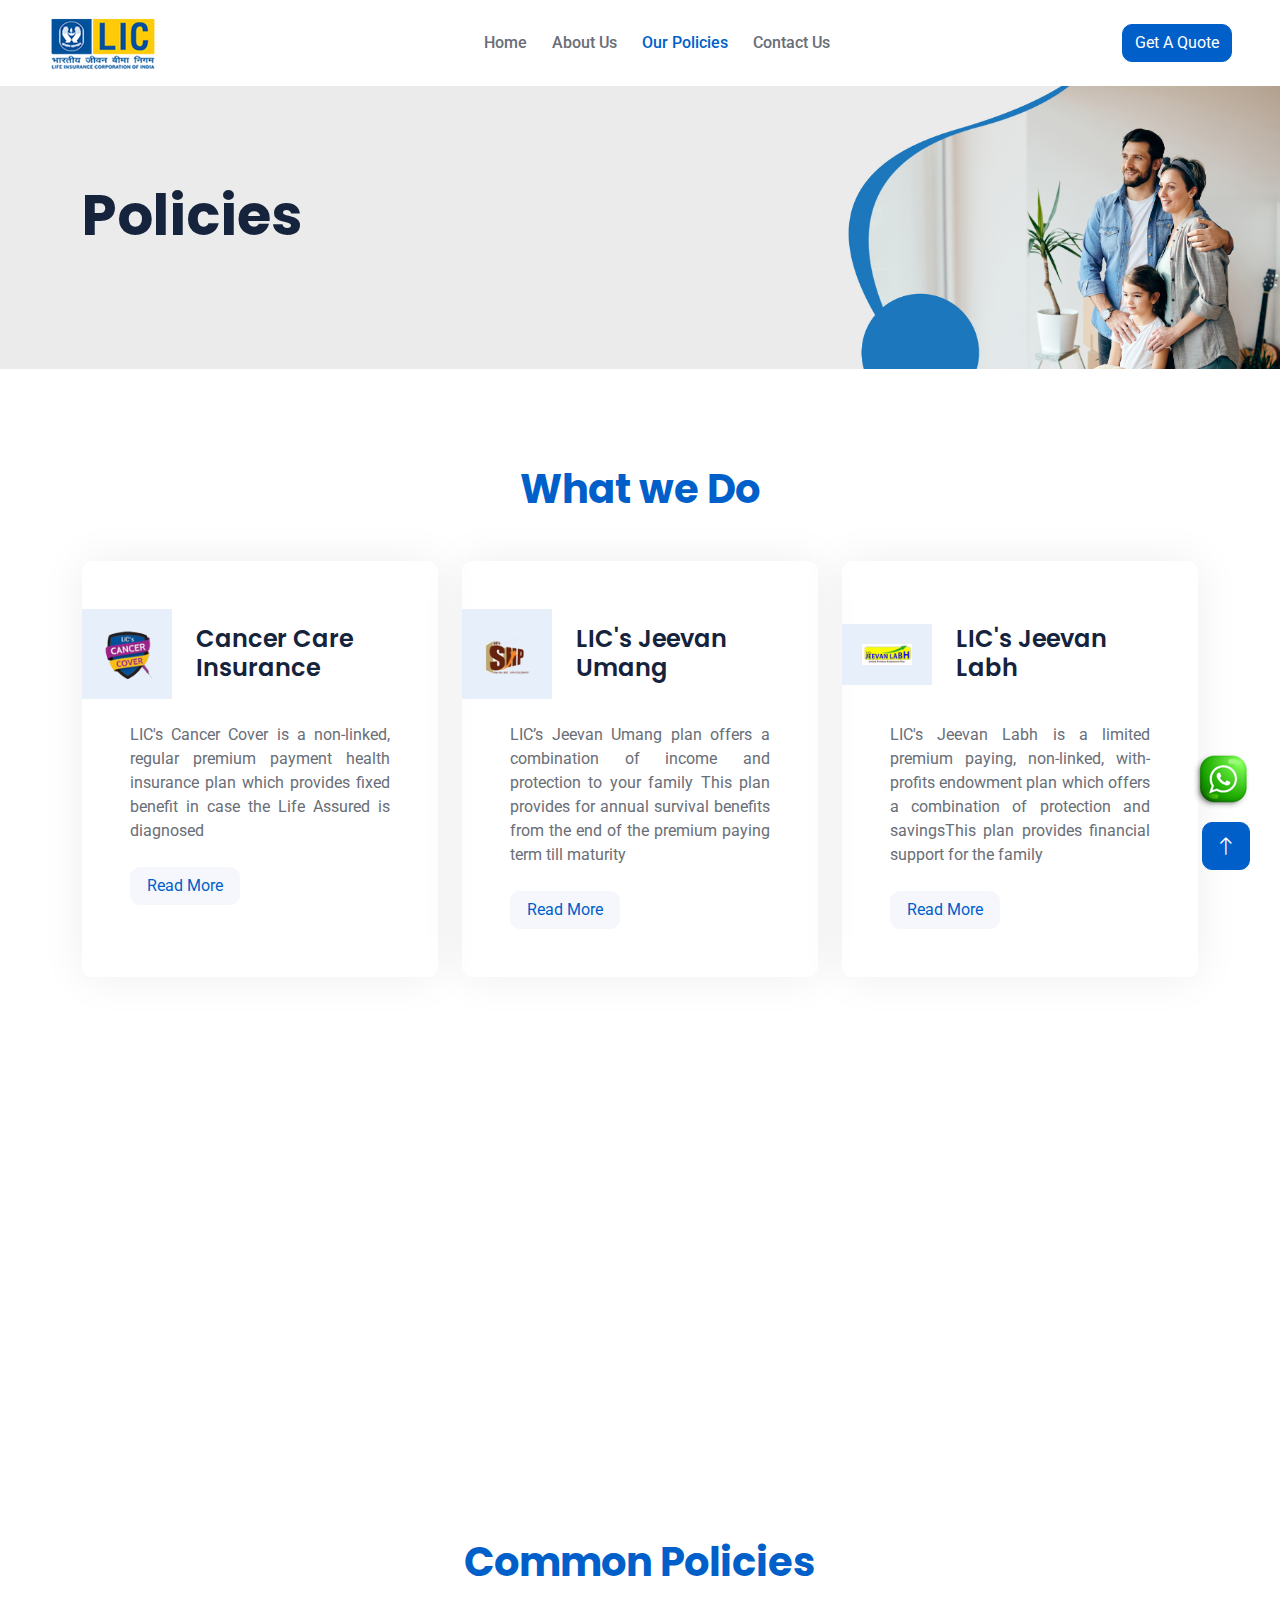
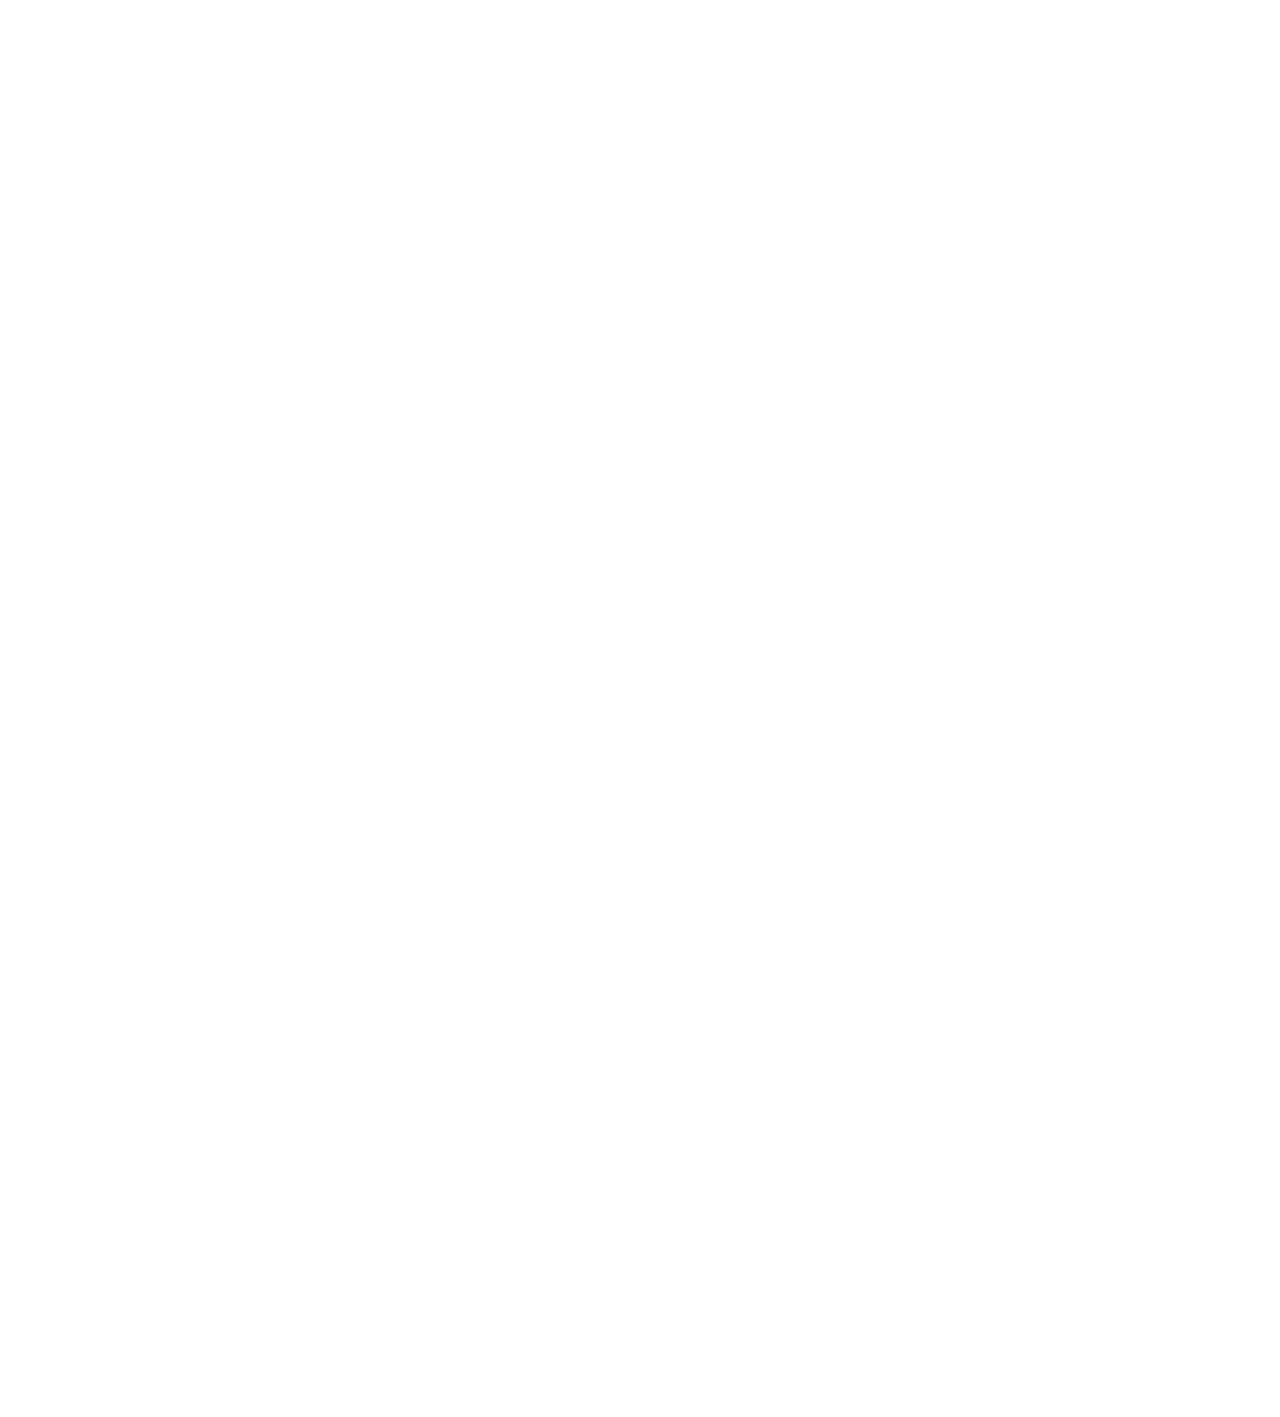
<file: service.html>
<!DOCTYPE html>
<html lang="en">
  <head>
    <meta charset="utf-8" />
    <title>Lic-Gupta</title>
    <meta content="width=device-width, initial-scale=1.0" name="viewport" />
    <meta content="" name="keywords" />
    <meta content="" name="description" />

    <!-- Favicon -->
    <!-- <link href="img/favicon.ico" rel="icon" /> -->
    <link href="img/life-insurance.png" rel="icon" />

    <!-- Google Web Fonts -->
    <link rel="preconnect" href="https://fonts.googleapis.com" />
    <link rel="preconnect" href="https://fonts.gstatic.com" crossorigin />
    <link
      href="https://fonts.googleapis.com/css2?family=Roboto:wght@400;500&family=Poppins:wght@600;700&display=swap"
      rel="stylesheet"
    />

    <!-- Icon Font Stylesheet -->
    <link
      href="https://cdnjs.cloudflare.com/ajax/libs/font-awesome/5.10.0/css/all.min.css"
      rel="stylesheet"
    />
    <link
      href="https://cdn.jsdelivr.net/npm/bootstrap-icons@1.4.1/font/bootstrap-icons.css"
      rel="stylesheet"
    />

    <!-- Libraries Stylesheet -->
    <link href="lib/animate/animate.min.css" rel="stylesheet" />
    <link href="lib/owlcarousel/assets/owl.carousel.min.css" rel="stylesheet" />

    <!-- Customized Bootstrap Stylesheet -->
    <link href="css/bootstrap.min.css" rel="stylesheet" />

    <!-- Template Stylesheet -->
    <link href="css/style.css" rel="stylesheet" />
  </head>

  <body>
    <!-- Spinner Start -->
    <div
      id="spinner"
      class="show bg-white position-fixed translate-middle w-100 vh-100 top-50 start-50 d-flex align-items-center justify-content-center"
    >
      <div class="spinner-grow text-primary" role="status"></div>
    </div>
    <!-- Spinner End -->

    <!-- Topbar Start -->
    <!-- <div
      class="container-fluid bg-dark text-white-50 py-2 px-0 d-none d-lg-block"
    >
      <div class="row gx-0 align-items-center">
        <div class="col-lg-7 px-5 text-start">
          <div class="h-100 d-inline-flex align-items-center me-4">
            <small class="fa fa-phone-alt me-2"></small>
            <small>+012 345 6789</small>
          </div>
          <div class="h-100 d-inline-flex align-items-center me-4">
            <small class="far fa-envelope-open me-2"></small>
            <small>info@example.com</small>
          </div>
          <div class="h-100 d-inline-flex align-items-center me-4">
            <small class="far fa-clock me-2"></small>
            <small>Mon - Fri : 09 AM - 09 PM</small>
          </div>
        </div>
        <div class="col-lg-5 px-5 text-end">
          <div class="h-100 d-inline-flex align-items-center">
            <a class="text-white-50 ms-4" href=""
              ><i class="fab fa-facebook-f"></i
            ></a>
            <a class="text-white-50 ms-4" href=""
              ><i class="fab fa-twitter"></i
            ></a>
            <a class="text-white-50 ms-4" href=""
              ><i class="fab fa-linkedin-in"></i
            ></a>
            <a class="text-white-50 ms-4" href=""
              ><i class="fab fa-instagram"></i
            ></a>
          </div>
        </div>
      </div>
    </div> -->
    <!-- Topbar End -->

    <!-- Navbar Start -->
    <nav
      class="navbar navbar-expand-lg bg-white navbar-light sticky-top px-4 px-lg-5"
    >
      <a href="./" class="navbar-brand d-flex align-items-center">
        
          <img
            class="img-fluids me-3"
            src="img/life-insurance.png"
            alt=""
          />
      </a>
      <button
        type="button"
        class="navbar-toggler"
        data-bs-toggle="collapse"
        data-bs-target="#navbarCollapse"
      >
        <span class="navbar-toggler-icon"></span>
      </button>
      <div class="collapse navbar-collapse" id="navbarCollapse">
        <div class="navbar-nav mx-auto  rounded pe-4 py-3 py-lg-0">
          <a href="./" class="nav-item nav-link">Home</a>
          <a href="./about" class="nav-item nav-link">About Us</a>
          <a href="./service" class="nav-item nav-link active"
            >Our Policies</a
          >
          <!-- <div class="nav-item dropdown">
            <a
              href="#"
              class="nav-link dropdown-toggle"
              data-bs-toggle="dropdown"
              >Pages</a
            >
            <div class="dropdown-menu bg-light border-0 m-0">
              <a href="feature.html" class="dropdown-item">Features</a>
              <a href="appointment.html" class="dropdown-item">Appointment</a>
              <a href="team.html" class="dropdown-item">Team Members</a>
              <a href="testimonial.html" class="dropdown-item">Testimonial</a>
              <a href="404.html" class="dropdown-item">404 Page</a>
            </div>
          </div> -->
          <a href="./contact" class="nav-item nav-link">Contact Us</a>
        </div>
      </div>
      <!-- <a href="" class="btn btn-primary px-3 d-none d-lg-block">Get A Quote</a> -->
      <a type="button" class="btn btn-primary d-none d-lg-block" data-bs-toggle="modal" data-bs-target="#modalCenter">
        Get A Quote
      </a>
      
      <!-- Modal -->
      <div class="modal fade" id="modalCenter" tabindex="-1" aria-hidden="true">
        <div class="modal-dialog modal-dialog-centered" role="document">
          <div class="modal-content">
            <div class="modal-header " >
              <div class="col-7">
              <h5 class="modal-title " style="text-align: right;"  id="modalCenterTitle ">GET In Touch</h5>
            </div>
            <div class="col-5 " style="text-align:right ;">
              <button
                type="button"
                class="btn-close"
                data-bs-dismiss="modal"
                aria-label="Close"
                style="text-align: right!important;"
               
              ></button>
            </div>
            </div>
            <div class="modal-body">
              <div class="row">
                <div class="col mb-3">
                  <label for="nameWithTitle" class="form-label">Name</label>
                  <input
                    type="text"
                    id="nameWithTitle"
                    class="form-control"
                    placeholder="Enter Name"
                  />
                </div>
              </div>
              <div class="row ">
                <div class="col mb-1">
                  <label for="emailWithTitle" class="form-label">Ph.no</label>
                  <input
                    type="text"
                    id="emailWithTitle"
                    class="form-control"
                    placeholder="Phone no"
                  />
                </div>
              </div>
              <div class="row ">
                <div class="col mt-2 mb-0">
                  <label for="dobWithTitle" class="form-label">Message</label>
                  <textarea
                    type="text"
                    id="dobWithTitle"
                    class="form-control"
                    placeholder="Message"
                  ></textarea>
                </div>
              </div>
            </div>
            <div class="modal-footer">
              <button type="button" class="btn btn-outline-secondary" data-bs-dismiss="modal">
                Close
              </button>
              <button type="button" class="btn btn-primary">Submit</button>
            </div>
          </div>
        </div>
      </div>
      </div>
      </div>
      
    </nav>
    <!-- Navbar End -->

    <!-- Page Header Start -->
    <div
      class="container-fluid page-head py-5 mb-5 wow fadeIn"
      data-wow-delay="0.1s"
    >
      <div class="container py-5">
        <h1 class="display-4 animated slideInDown mb-4">Policies</h1>
        <nav aria-label="breadcrumb animated slideInDown">
          
        </nav>
      </div>
    </div>
    <!-- Page Header End -->

    <!-- Service Start -->
    <div class="container-xxl py-5">
      <div class="container">
        <div class="text-center mx-auto" style="max-width: 500px">
          <h1 class="display-6 mb-5 text-primary">
            What we Do
          </h1>
        </div>
        <div class="row  g-4 justify-content-center">
          <div class="col-lg-4 col-md-6 wow fadeInUp" data-wow-delay="0.1s">
            <div class="service-item rounded h-100 p-5">
              <div class="d-flex align-items-center ms-n5 mb-4">
                <div
                  class="service-icon flex-shrink-0  rounded-end me-4"
                >
                  <img
                    class="img-fluid"
                    src="img/trail.png"
                    alt=""
                  />
                </div>
                <h4 class="mb-0">Cancer Care Insurance</h4>
              </div>
              <p class="mb-4" style="text-align: justify;">
                LIC's Cancer Cover is a non-linked, regular premium payment health insurance plan which provides fixed benefit in case the Life Assured is diagnosed
              </p>
              <a class="btn btn-light px-3" href="./cancercare">Read More</a>
            </div>
          </div>
          <div class="col-lg-4 col-md-6   wow fadeInUp" data-wow-delay="0.3s">
            <div class="service-item rounded h-100 p-5">
              <div class="d-flex align-items-center ms-n5 mb-4">
                <div
                  class="service-icon flex-shrink-0   rounded-end me-4"
                >
                  <img
                    class="img-fluid"
                    src="img/Siip policy2.png"
                    alt=""
                  />
                </div>
                <h4 class="mb-0">LIC's Jeevan Umang</h4>
              </div>
              <p class="mb-4" style="text-align: justify;">
                LIC’s Jeevan Umang plan offers a combination of income and protection to your family
                This plan provides for annual survival benefits from the end of the premium paying term till maturity 
              </p>
              <a class="btn btn-light px-3" href="./SIIP">Read More</a>
            </div>
          </div>
          <div class="col-lg-4 col-md-6 wow fadeInUp" data-wow-delay="0.5s">
            <div class="service-item rounded h-100 p-5">
              <div class="d-flex align-items-center ms-n5 mb-4">
                <div
                  class="service-icon flex-shrink-0  rounded-end me-4"
                >
                  <img
                    class="img-fluid"
                    src="img/lic-gupta-home-policies-110x50.png"
                    alt=""
                  />
                </div>
                <h4 class="mb-0">LIC's Jeevan Labh</h4>
              </div>
              <p class="mb-4" style="text-align: justify;">
                LIC's Jeevan Labh is a limited premium paying, non-linked, with-profits endowment plan which offers a combination of protection and savingsThis plan provides financial support for the family 
              </p>
              <a class="btn btn-light px-3" href="./Tech-term">Read More</a>
            </div>
          </div>
          <div class="col-lg-4 col-md-6 wow fadeInUp" data-wow-delay="0.1s">
            <div class="service-item rounded h-100 p-5">
              <div class="d-flex align-items-center ms-n5 mb-4">
                <div
                  class="service-icon flex-shrink-0   rounded-end me-4"
                >
                  <img
                    class="img-fluid"
                    src="img/dhan-varsha- policy2.png"
                    alt=""
                  />
                </div>
                <h4 class="mb-0">LIC's Dhan Varsha</h4>
              </div>
              <p class="mb-4"style="text-align: justify;">
                LIC’s Dhan Varsha is a Non-Linked, Non-Participating, Individual, Savings, Single Premium Life Insurance plan which offers a combination of protection and savings.
              </p>
              <a class="btn btn-light px-3" href="./Dhan-varsha">Read More</a>
            </div>
          </div>
          <div class="col-lg-4 col-md-6 wow fadeInUp" data-wow-delay="0.3s">
            <div class="service-item rounded h-100 p-5">
              <div class="d-flex align-items-center ms-n5 mb-4">
                <div
                  class="service-icon flex-shrink-0  rounded-end me-4"
                >
                  <img
                    class="img-fluid"
                    src="img/lic-gupta-home-services-lic-chidren'smoneybackplan-50x50.png"
                    alt=""
                  />
                </div>
                <h4 class="mb-0">LIC's New Children's Money Back Plan </h4>
              </div>
              <p class="mb-4"style="text-align: justify;">
                LIC’s New Pension Plus is a Non-Participating, Unit Linked, Individual Pension plan which helps to build corpus by systematic and disciplined savings which can be converted into regular income
              </p>
              <a class="btn btn-light px-3" href="./Pension-plus">Read More</a>
            </div>
          </div>
          <div class="col-lg-4 col-md-6 wow fadeInUp" data-wow-delay="0.5s">
            <div class="service-item rounded h-100 p-5">
              <div class="d-flex align-items-center ms-n5 mb-4">
                <div
                  class="service-icon flex-shrink-0  rounded-end me-4"
                >
                  <img
                    class="img-fluid"
                    src="img/lic-gupta-home-services-lic-jeevan-anand-50x50.png"
                    alt=""
                  />
                </div>
                <h4 class="mb-0">LIC's New Jeevan Anand</h4>
              </div>
              <p class="mb-4"style="text-align: justify;">
                LIC's New Jeevan Anand Plan is a participating non-linked plan which offers an attractive combination of protection and savings.This combination provides financial protection against death throughout the lifetime of the policyholder
              </p>
              <a class="btn btn-light px-3" href="./Dhan-sanchay">Read More</a>
            </div>
          </div>
        </div>
      </div>
    </div>
    <!-- Service End -->


    <!--common-policies-->
    <div class="container-xxl py-5">
      <div class="container">
        <div class="text-center mx-auto" style="max-width: 500px">
          <h1 class="display-6 mb-5 text-primary">
           Common Policies
          </h1>
        </div>
        <div class="row g-4 justify-content-center">
          <div class="col-lg-4 col-md-6 wow fadeInUp" data-wow-delay="0.1s">
            <div class="service-item rounded h-100 p-5" style="background-color:  #e6effa;">
              <div class="d-flex align-items-center ms-n5 mb-4">
                <div
                  class="service-icon flex-shrink-0  rounded-end me-4"
                >
                  <img
                    class="img-fluid"
                    src="img/Untitled design (75).png"
                    alt=""
                  />
                </div>
                <h4 class="mb-0 text-primary">Contact for group Insurance scheme</h4>
              </div>
              
              <a class="btn btn-light px-3" href="./contact">Read More</a>
            </div>
          </div>
          <div class="col-lg-4 col-md-6 wow fadeInUp" data-wow-delay="0.1s">
            <div class="service-item rounded h-100 p-5" style="background-color:  #e6effa;">
              <div class="d-flex align-items-center ms-n5 mb-4">
                <div
                  class="service-icon flex-shrink-0  rounded-end me-4"
                >
                  <img
                    class="img-fluid"
                    src="img/Untitled design (76).png"
                    alt=""
                  />
                </div>
                <h4 class="mb-0 text-primary">Pradhan Mathri  jeevan Jyoti Bhima Yojana</h4>
              </div>
              
              <a class="btn btn-light px-3" href="https://licindia.in/Home/Pradhan-Mantri-Jeevan-Jyoti-Bima-Yojana"  target="_blank" >Read More</a>
            </div>
          </div>
          <div class="col-lg-4 col-md-6 wow fadeInUp" data-wow-delay="0.1s">
            <div class="service-item rounded h-100 p-5"  style="background-color:  #e6effa;">
              <div class="d-flex align-items-center ms-n5 mb-4">
                <div
                  class="service-icon flex-shrink-0  rounded-end me-4"
                >
                  <img
                    class="img-fluid"
                    src="img/Untitled design (77).png"
                    alt=""
                  />
                </div>
                <h4 class="mb-0 text-primary">Pradhan Mathri  jhan dhan  Yojana</h4>
              </div>
              
              <a class="btn btn-light px-3 text-center" href="https://licindia.in/Home/Pradhan-Mantri-Jan-Dhan-Yojana-(PMJDY-Life-cover"  target="_blank" >Read More</a>
            </div>
          </div>
          </div>
          </div>
          </div>

      <!---common-policies--end-->

      <div class="container-xxl service py-5">
        <div class="container">
            <div class="text-center mx-auto wow fadeInUp" data-wow-delay="0.1s" style="max-width: 600px;">
                <!-- <p class="d-inline-block border rounded text-primary fw-semi-bold py-1 px-3">Our Services</p> -->
                <h1 class="display-6 mb-5 text-primary">Benefits of Insurance</h1>
            </div>
            <div class="row g-4 wow fadeInUp" data-wow-delay="0.3s">
                <div class="col-lg-4">
                    <div class="nav nav-pills d-flex justify-content-between w-100 h-100 me-4">
                        <button class="nav-link w-100 d-flex align-items-center text-start border p-4 mb-4 active"
                            data-bs-toggle="pill" data-bs-target="#tab-pane-1" type="button">
                            <h5 class="m-0"><i class="fa fa-bars text-primary me-3"></i>Childs Education</h5>
                        </button>
                        <button class="nav-link w-100 d-flex align-items-center text-start border p-4 mb-4"
                            data-bs-toggle="pill" data-bs-target="#tab-pane-2" type="button">
                            <h5 class="m-0"><i class="fa fa-bars text-primary me-3"></i>Retirement Plan</h5>
                        </button>
                        <button class="nav-link w-100 d-flex align-items-center text-start border p-4 mb-4"
                            data-bs-toggle="pill" data-bs-target="#tab-pane-3" type="button">
                            <h5 class="m-0"><i class="fa fa-bars text-primary me-3"></i>Financial Security</h5>
                        </button>
                        <button class="nav-link w-100 d-flex align-items-center text-start border p-4 mb-0"
                            data-bs-toggle="pill" data-bs-target="#tab-pane-4" type="button">
                            <h5 class="m-0"><i class="fa fa-bars text-primary me-3"></i>Family Protections</h5>
                        </button>
                    </div>
                </div>
                <div class="col-lg-8">
                    <div class="tab-content w-100">
                        <div class="tab-pane fade show active" id="tab-pane-1">
                            <div class="row g-4">
                                <div class="col-md-6" style="min-height: 350px;">
                                    <div class="position-relative h-100">
                                        <img class="position-absolute rounded w-100 h-100" src="img/child-education(485 × 350px) (350 × 450px).png"
                                            style="object-fit: cover;" alt="">
                                    </div>
                                </div>
                                <div class="col-md-6">
                                    <h3 class="mb-4">Safeguard Child's Future</h3>
                                    <p class="mb-4" style="text-align: justify;">Child Insurance is a plan that insures the life of a minor. It offers guaranteed growth of cash value. When the child is in their early twenties,
                                       some carriers may allow the amount to be withdrawn, which will collapse the policy.</p>
                                    <p><i class="fa fa-check text-primary me-3"></i>Secured Loans</p>
                                    <p><i class="fa fa-check text-primary me-3"></i>Credit Facilities</p>
                                    <p><i class="fa fa-check text-primary me-3"></i>Cash Advanced</p>
                                    <a href="https://licindia.in/Products/Insurance-Plan/LIC-s-NEW-CHILDREN-S-MONEY-BACK-PLAN-(2)"  target="_blank" class="btn btn-primary py-3 px-5 mt-3">Read More</a>
                                </div>
                            </div>
                        </div>
                        <div class="tab-pane fade" id="tab-pane-2">
                            <div class="row g-4">
                                <div class="col-md-6" style="min-height: 350px;">
                                    <div class="position-relative h-100">
                                        <img class="position-absolute rounded w-100 h-100" src="img/retrement-plan) (485 × 350px).png"
                                            style="object-fit: cover;" alt="">
                                    </div>
                                </div>
                                <div class="col-md-6">
                                    <h3 class="mb-4">Assured Lifelong Income</h3>
                                    <p class="mb-4" style="text-align: justify;">A retirement plan is a tax-advantaged plan where you contribute money on a regular basis to save for retirement. In a retirement plan, the money grows tax free until you take it out. That is,
                                       interest and dividend income accumulates on a tax-deferred basis..</p>
                                    <p><i class="fa fa-check text-primary me-3"></i>Secured Loans</p>
                                    <p><i class="fa fa-check text-primary me-3"></i>Credit Facilities</p>
                                    <p><i class="fa fa-check text-primary me-3"></i>Cash Advanced</p>
                                    <a href="https://licindia.in/Products/Pension-Plans"   target="_blank" btn btn-primary py-3 px-5 mt-3">Read More</a>
                                </div>
                            </div>
                        </div>
                        <div class="tab-pane fade" id="tab-pane-3">
                            <div class="row g-4">
                                <div class="col-md-6" style="min-height: 350px;">
                                    <div class="position-relative h-100">
                                        <img class="position-absolute rounded w-100 h-100" src="img/finical-security) (485 × 350px).png"
                                            style="object-fit: cover;" alt="">
                                    </div>
                                </div>
                                <div class="col-md-6">
                                    <h3 class="mb-4">25 Years Of Experience In Financial Support</h3>
                                    <p class="mb-4" style="text-align: justify;">Insurance provides you with financial security that helps you take care of your loved one. In order to reap the benefits that insurance has to offer, you must factor in insurance early in life. Ideally, 
                                      it makes sense to buy at least one life insurance policy when you have just started to earn.</p>
                                    <p><i class="fa fa-check text-primary me-3"></i>Secured Loans</p>
                                    <p><i class="fa fa-check text-primary me-3"></i>Credit Facilities</p>
                                    <p><i class="fa fa-check text-primary me-3"></i>Cash Advanced</p>
                                    <a href="https://licindia.in/Products/Insurance-Plan/LIC-s-NEW-MONEY-BACK-PLAN-25-YEARS.aspx" target="_blank" class="btn btn-primary py-3 px-5 mt-3">Read More</a>
                                </div>
                            </div>
                        </div>
                        <div class="tab-pane fade" id="tab-pane-4">
                            <div class="row g-4">
                                <div class="col-md-6" style="min-height: 350px;">
                                    <div class="position-relative h-100">
                                        <img class="position-absolute rounded w-100 h-100" src="img/family protection  2(485 × 350px).png"
                                            style="object-fit: cover;" alt="">
                                    </div>
                                </div>
                                <div class="col-md-6">
                                    <h3 class="mb-4">LIC Health Protection Plus Policy </h3>
                                    <p class="mb-4" style="text-align: justify;">Family protection coverage is an add-on to your car insurance policy that will protect you and your family in case of an accident.
                                       It is an endorsement that you can add to your auto insurance policy to protect your family. .</p>
                                    <p><i class="fa fa-check text-primary me-3"></i>Secured Loans</p>
                                    <p><i class="fa fa-check text-primary me-3"></i>Credit Facilities</p>
                                    <p><i class="fa fa-check text-primary me-3"></i>Cash Advanced</p>
                                    <a href="https://licindia.in/Products/Health-Plans" class="btn btn-primary py-3 px-5 mt-3">Read More</a>
                                </div>
                            </div>
                        </div>
                    </div>
                </div>
            </div>
        </div>
    </div>
  

    <!-- Footer Start -->
    <div
      class="container-fluid bg-dark footer mt-5 pt-5 wow fadeIn"
      data-wow-delay="0.1s"
    >
      <div class="container py-5">
        <div class="row g-5">
          <div class="col-lg-3 col-md-6">
            <h1 class="text-white mb-4">
              <img
                class="img-fluids me-3"
                src="img/life-insurance.png"
                alt=""
              />
            </h1>
            
            <div class="d-flex pt-2">
              <a class="btn btn-square btn-outline-light rounded-circle me-2" href="https://twitter.com/licgupta9" target="_blank"
                ><i class="fab fa-twitter"></i
              ></a>
              <a class="btn btn-square btn-outline-light rounded-circle me-2" href="https://www.facebook.com/profile.php?id=100088345297588" target="_blank"
                ><i class="fab fa-facebook-f"></i
              ></a>
              <a class="btn btn-square btn-outline-light rounded-circle me-2" href="https://www.instagram.com/lic.gupta/" target="_blank"
                ><i class="fab fa-youtube"></i
              ></a>
              <a class="btn btn-square btn-outline-light rounded-circle  me-0" href="https://www.linkedin.com/in/lic-gupta-b32a62258/" target="_blank"
                ><i class="fab fa-linkedin-in"></i
              ></a>
            </div>
          </div>
          <div class="col-lg-3 col-md-6">
            <h5 class="text-light mb-4">Address</h5>
            <p class="information" ><a class="information" href="https://www.google.com/maps/place/T.Y.Gupta/@16.49639,80.664757,12z/data=!4m5!3m4!1s0x0:0x3df2d5867bfe6fc0!8m2!3d16.4963901!4d80.6647569?hl=en" target="_blank" style="color: #A7A8B4;">
              <i class="fa fa-map-marker-alt me-3"></i>56-2-13, shamm's complex</a>
            </p>
            <p style="margin-left: 30px;"> Patamata, Vijayawada</p>
            <p><a class="information" href="tel:9885581774"  target="_blank" style="color: #A7A8B4;"><i class="fa fa-phone-alt me-3"></i>+919885581774</a></p>
            <p><i class="fa fa-envelope me-3"></i>licgupta6@gmail.com</p>
          </div>
          <div class="col-lg-3 col-md-6">
            <h5 class="text-light mb-4">Quick Links</h5>
            <a class="btn btn-link" href="./about">About Us</a>
            <a class="btn btn-link" href="./contact">Contact Us</a>
            <a class="btn btn-link" href="./service">Our Services</a>
           
           
          </div>
          <div class="col-lg-3 col-md-6">
            <h5 class="text-light mb-4">Legal Policies</h5>
            <a class="btn btn-link" href="">Privacy Policy</a>
            <a class="btn btn-link" href="">Terms & Conditions</a>
            <a class="btn btn-link" href="">Support</a>
            
            
          </div>
        </div>
      </div>
      <div class="container-fluid copyright">
        <div class="container">
          <div class="row">
            <div class="col-md-12 text-center text-lg-center text-md-start mb-3 mb-md-0">
              Copyrights &copy; 2022 Crafted by <a href="https://dt7.agency/" target="_blank">Dt7.agency</a>
            </div>
            
          </div>
        </div>
      </div>
    </div>
    <!-- Footer End -->
<!---whatsapp- integration-->
<a href='https://wa.me/+919885581774'  class="whatsapp " target="_blank"> <img src="img/lic-gupta-whatsapp-icon.png" width="60px" height="60px" alt="whatsapp"/></a> 

<!---whatsapp-integration -end-->
    <!-- Back to Top -->
    <a href="#" class="btn btn-lg btn-primary btn-lg-square back-to-top"
      ><i class="bi bi-arrow-up"></i
    ></a>

    <!-- JavaScript Libraries -->
    <script src="https://code.jquery.com/jquery-3.4.1.min.js"></script>
    <script src="https://cdn.jsdelivr.net/npm/bootstrap@5.0.0/dist/js/bootstrap.bundle.min.js"></script>
    <script src="lib/wow/wow.min.js"></script>
    <script src="lib/easing/easing.min.js"></script>
    <script src="lib/waypoints/waypoints.min.js"></script>
    <script src="lib/owlcarousel/owl.carousel.min.js"></script>
    <script src="lib/counterup/counterup.min.js"></script>

    <!-- Template Javascript -->
    <script src="js/main.js"></script>
  </body>
</html>
</file>
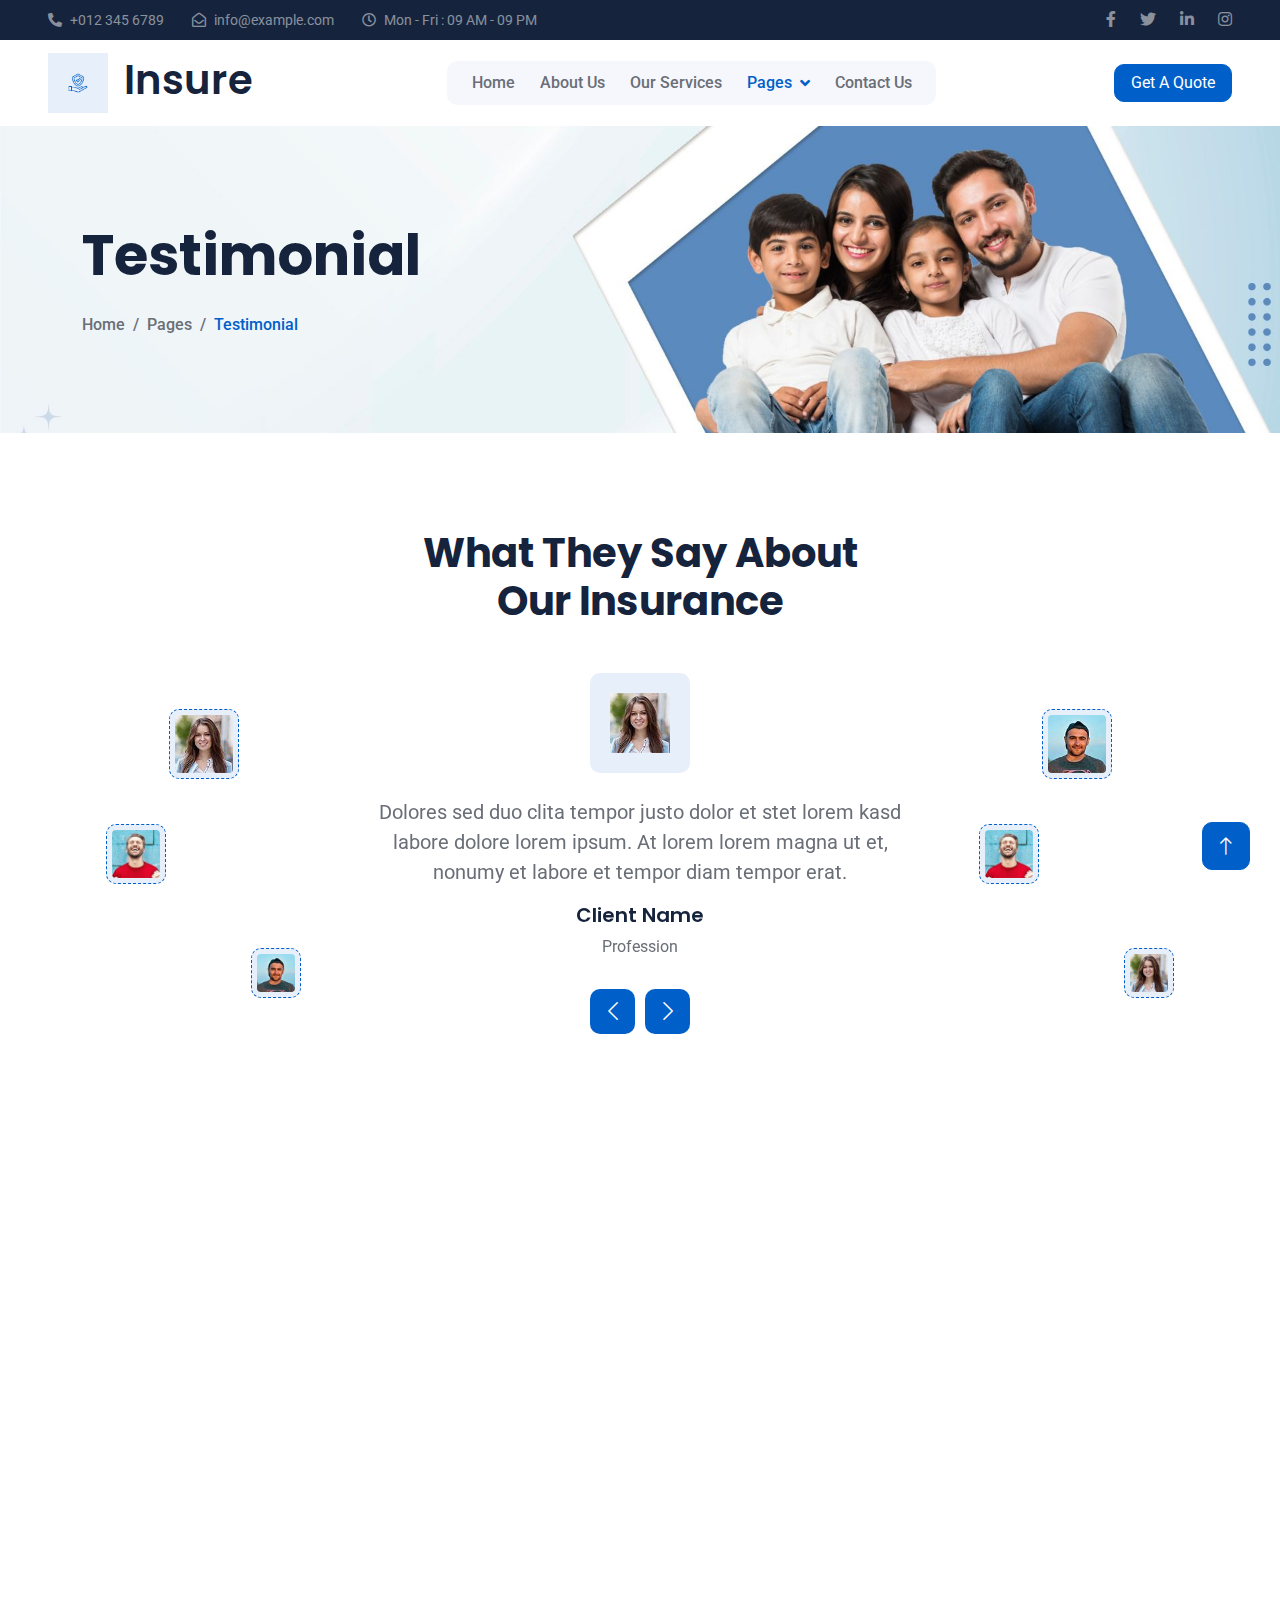
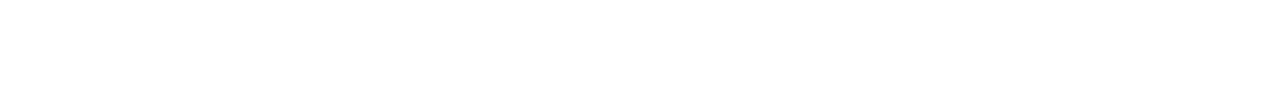
<file: testimonial.html>
<!DOCTYPE html>
<html lang="en">
  <head>
    <meta charset="utf-8" />
    <title>Insure - Insurance HTML Template</title>
    <meta content="width=device-width, initial-scale=1.0" name="viewport" />
    <meta content="" name="keywords" />
    <meta content="" name="description" />

    <!-- Favicon -->
    <link href="img/favicon.ico" rel="icon" />

    <!-- Google Web Fonts -->
    <link rel="preconnect" href="https://fonts.googleapis.com" />
    <link rel="preconnect" href="https://fonts.gstatic.com" crossorigin />
    <link
      href="https://fonts.googleapis.com/css2?family=Roboto:wght@400;500&family=Poppins:wght@600;700&display=swap"
      rel="stylesheet"
    />

    <!-- Icon Font Stylesheet -->
    <link
      href="https://cdnjs.cloudflare.com/ajax/libs/font-awesome/5.10.0/css/all.min.css"
      rel="stylesheet"
    />
    <link
      href="https://cdn.jsdelivr.net/npm/bootstrap-icons@1.4.1/font/bootstrap-icons.css"
      rel="stylesheet"
    />

    <!-- Libraries Stylesheet -->
    <link href="lib/animate/animate.min.css" rel="stylesheet" />
    <link href="lib/owlcarousel/assets/owl.carousel.min.css" rel="stylesheet" />

    <!-- Customized Bootstrap Stylesheet -->
    <link href="css/bootstrap.min.css" rel="stylesheet" />

    <!-- Template Stylesheet -->
    <link href="css/style.css" rel="stylesheet" />
  </head>

  <body>
    <!-- Spinner Start -->
    <div
      id="spinner"
      class="show bg-white position-fixed translate-middle w-100 vh-100 top-50 start-50 d-flex align-items-center justify-content-center"
    >
      <div class="spinner-grow text-primary" role="status"></div>
    </div>
    <!-- Spinner End -->

    <!-- Topbar Start -->
    <div
      class="container-fluid bg-dark text-white-50 py-2 px-0 d-none d-lg-block"
    >
      <div class="row gx-0 align-items-center">
        <div class="col-lg-7 px-5 text-start">
          <div class="h-100 d-inline-flex align-items-center me-4">
            <small class="fa fa-phone-alt me-2"></small>
            <small>+012 345 6789</small>
          </div>
          <div class="h-100 d-inline-flex align-items-center me-4">
            <small class="far fa-envelope-open me-2"></small>
            <small>info@example.com</small>
          </div>
          <div class="h-100 d-inline-flex align-items-center me-4">
            <small class="far fa-clock me-2"></small>
            <small>Mon - Fri : 09 AM - 09 PM</small>
          </div>
        </div>
        <div class="col-lg-5 px-5 text-end">
          <div class="h-100 d-inline-flex align-items-center">
            <a class="text-white-50 ms-4" href=""
              ><i class="fab fa-facebook-f"></i
            ></a>
            <a class="text-white-50 ms-4" href=""
              ><i class="fab fa-twitter"></i
            ></a>
            <a class="text-white-50 ms-4" href=""
              ><i class="fab fa-linkedin-in"></i
            ></a>
            <a class="text-white-50 ms-4" href=""
              ><i class="fab fa-instagram"></i
            ></a>
          </div>
        </div>
      </div>
    </div>
    <!-- Topbar End -->

    <!-- Navbar Start -->
    <nav
      class="navbar navbar-expand-lg bg-white navbar-light sticky-top px-4 px-lg-5"
    >
      <a href="index.html" class="navbar-brand d-flex align-items-center">
        <h1 class="m-0">
          <img
            class="img-fluid me-3"
            src="img/icon/icon-02-primary.png"
            alt=""
          />Insure
        </h1>
      </a>
      <button
        type="button"
        class="navbar-toggler"
        data-bs-toggle="collapse"
        data-bs-target="#navbarCollapse"
      >
        <span class="navbar-toggler-icon"></span>
      </button>
      <div class="collapse navbar-collapse" id="navbarCollapse">
        <div class="navbar-nav mx-auto bg-light rounded pe-4 py-3 py-lg-0">
          <a href="index.html" class="nav-item nav-link">Home</a>
          <a href="about.html" class="nav-item nav-link">About Us</a>
          <a href="service.html" class="nav-item nav-link">Our Services</a>
          <div class="nav-item dropdown">
            <a
              href="#"
              class="nav-link dropdown-toggle active"
              data-bs-toggle="dropdown"
              >Pages</a
            >
            <div class="dropdown-menu bg-light border-0 m-0">
              <a href="feature.html" class="dropdown-item">Features</a>
              <a href="appointment.html" class="dropdown-item">Appointment</a>
              <a href="team.html" class="dropdown-item">Team Members</a>
              <a href="testimonial.html" class="dropdown-item active"
                >Testimonial</a
              >
              <a href="404.html" class="dropdown-item">404 Page</a>
            </div>
          </div>
          <a href="contact.html" class="nav-item nav-link">Contact Us</a>
        </div>
      </div>
      <a href="" class="btn btn-primary px-3 d-none d-lg-block">Get A Quote</a>
    </nav>
    <!-- Navbar End -->

    <!-- Page Header Start -->
    <div
      class="container-fluid page-header py-5 mb-5 wow fadeIn"
      data-wow-delay="0.1s"
    >
      <div class="container py-5">
        <h1 class="display-4 animated slideInDown mb-4">Testimonial</h1>
        <nav aria-label="breadcrumb animated slideInDown">
          <ol class="breadcrumb mb-0">
            <li class="breadcrumb-item"><a href="#">Home</a></li>
            <li class="breadcrumb-item"><a href="#">Pages</a></li>
            <li class="breadcrumb-item active" aria-current="page">
              Testimonial
            </li>
          </ol>
        </nav>
      </div>
    </div>
    <!-- Page Header End -->

    <!-- Testimonial Start -->
    <div class="container-xxl py-5">
      <div class="container">
        <div class="text-center mx-auto" style="max-width: 500px">
          <h1 class="display-6 mb-5">What They Say About Our Insurance</h1>
        </div>
        <div class="row g-5">
          <div class="col-lg-3 d-none d-lg-block">
            <div class="testimonial-left h-100">
              <img
                class="img-fluid animated pulse infinite"
                src="img/testimonial-1.jpg"
                alt=""
              />
              <img
                class="img-fluid animated pulse infinite"
                src="img/testimonial-2.jpg"
                alt=""
              />
              <img
                class="img-fluid animated pulse infinite"
                src="img/testimonial-3.jpg"
                alt=""
              />
            </div>
          </div>
          <div class="col-lg-6 wow fadeIn" data-wow-delay="0.5s">
            <div class="owl-carousel testimonial-carousel">
              <div class="testimonial-item text-center">
                <img
                  class="img-fluid rounded mx-auto mb-4"
                  src="img/testimonial-1.jpg"
                  alt=""
                />
                <p class="fs-5">
                  Dolores sed duo clita tempor justo dolor et stet lorem kasd
                  labore dolore lorem ipsum. At lorem lorem magna ut et, nonumy
                  et labore et tempor diam tempor erat.
                </p>
                <h5>Client Name</h5>
                <span>Profession</span>
              </div>
              <div class="testimonial-item text-center">
                <img
                  class="img-fluid rounded mx-auto mb-4"
                  src="img/testimonial-2.jpg"
                  alt=""
                />
                <p class="fs-5">
                  Dolores sed duo clita tempor justo dolor et stet lorem kasd
                  labore dolore lorem ipsum. At lorem lorem magna ut et, nonumy
                  et labore et tempor diam tempor erat.
                </p>
                <h5>Client Name</h5>
                <span>Profession</span>
              </div>
              <div class="testimonial-item text-center">
                <img
                  class="img-fluid rounded mx-auto mb-4"
                  src="img/testimonial-3.jpg"
                  alt=""
                />
                <p class="fs-5">
                  Dolores sed duo clita tempor justo dolor et stet lorem kasd
                  labore dolore lorem ipsum. At lorem lorem magna ut et, nonumy
                  et labore et tempor diam tempor erat.
                </p>
                <h5>Client Name</h5>
                <span>Profession</span>
              </div>
            </div>
          </div>
          <div class="col-lg-3 d-none d-lg-block">
            <div class="testimonial-right h-100">
              <img
                class="img-fluid animated pulse infinite"
                src="img/testimonial-1.jpg"
                alt=""
              />
              <img
                class="img-fluid animated pulse infinite"
                src="img/testimonial-2.jpg"
                alt=""
              />
              <img
                class="img-fluid animated pulse infinite"
                src="img/testimonial-3.jpg"
                alt=""
              />
            </div>
          </div>
        </div>
      </div>
    </div>
    <!-- Testimonial End -->

    <!-- Footer Start -->
    <div
      class="container-fluid bg-dark footer mt-5 pt-5 wow fadeIn"
      data-wow-delay="0.1s"
    >
      <div class="container py-5">
        <div class="row g-5">
          <div class="col-lg-3 col-md-6">
            <h1 class="text-white mb-4">
              <img
                class="img-fluid me-3"
                src="img/icon/icon-02-light.png"
                alt=""
              />Insure
            </h1>
            <p>
              Diam dolor diam ipsum sit. Aliqu diam amet diam et eos. Clita erat
              ipsum et lorem et sit, sed stet lorem sit clita
            </p>
            <div class="d-flex pt-2">
              <a class="btn btn-square me-1" href=""
                ><i class="fab fa-twitter"></i
              ></a>
              <a class="btn btn-square me-1" href=""
                ><i class="fab fa-facebook-f"></i
              ></a>
              <a class="btn btn-square me-1" href=""
                ><i class="fab fa-youtube"></i
              ></a>
              <a class="btn btn-square me-0" href=""
                ><i class="fab fa-linkedin-in"></i
              ></a>
            </div>
          </div>
          <div class="col-lg-3 col-md-6">
            <h5 class="text-light mb-4">Address</h5>
            <p>
              <i class="fa fa-map-marker-alt me-3"></i>123 Street, New York, USA
            </p>
            <p><i class="fa fa-phone-alt me-3"></i>+012 345 67890</p>
            <p><i class="fa fa-envelope me-3"></i>info@example.com</p>
          </div>
          <div class="col-lg-3 col-md-6">
            <h5 class="text-light mb-4">Quick Links</h5>
            <a class="btn btn-link" href="">About Us</a>
            <a class="btn btn-link" href="">Contact Us</a>
            <a class="btn btn-link" href="">Our Services</a>
            <a class="btn btn-link" href="">Terms & Condition</a>
            <a class="btn btn-link" href="">Support</a>
          </div>
          <div class="col-lg-3 col-md-6">
            <h5 class="text-light mb-4">Newsletter</h5>
            <p>Dolor amet sit justo amet elitr clita ipsum elitr est.</p>
            <div class="position-relative mx-auto" style="max-width: 400px">
              <input
                class="form-control bg-transparent w-100 py-3 ps-4 pe-5"
                type="text"
                placeholder="Your email"
              />
              <button
                type="button"
                class="btn btn-secondary py-2 position-absolute top-0 end-0 mt-2 me-2"
              >
                SignUp
              </button>
            </div>
          </div>
        </div>
      </div>
      <div class="container-fluid copyright">
        <div class="container">
          <div class="row">
            <div class="col-md-6 text-center text-md-start mb-3 mb-md-0">
              &copy; <a href="#">Your Site Name</a>, All Right Reserved.
            </div>
            <div class="col-md-6 text-center text-md-end">
              <!--/*** This template is free as long as you keep the footer author’s credit link/attribution link/backlink. If you'd like to use the template without the footer author’s credit link/attribution link/backlink, you can purchase the Credit Removal License from "https://htmlcodex.com/credit-removal". Thank you for your support. ***/-->
              Designed By <a href="https://htmlcodex.com">HTML Codex</a>
              <br />Distributed By:
              <a href="https://themewagon.com" target="_blank">ThemeWagon</a>
            </div>
          </div>
        </div>
      </div>
    </div>
    <!-- Footer End -->

    <!-- Back to Top -->
    <a href="#" class="btn btn-lg btn-primary btn-lg-square back-to-top"
      ><i class="bi bi-arrow-up"></i
    ></a>

    <!-- JavaScript Libraries -->
    <script src="https://code.jquery.com/jquery-3.4.1.min.js"></script>
    <script src="https://cdn.jsdelivr.net/npm/bootstrap@5.0.0/dist/js/bootstrap.bundle.min.js"></script>
    <script src="lib/wow/wow.min.js"></script>
    <script src="lib/easing/easing.min.js"></script>
    <script src="lib/waypoints/waypoints.min.js"></script>
    <script src="lib/owlcarousel/owl.carousel.min.js"></script>
    <script src="lib/counterup/counterup.min.js"></script>

    <!-- Template Javascript -->
    <script src="js/main.js"></script>
  </body>
</html>
</file>
<file: css/style.css>
/********** Template CSS **********/
:root {
    --primary: #015FC9;
    --secondary: #0DD3F1;
    --light: #F6F7FC;
    --dark: #15233C;
}
html,body{
    overflow-x: hidden;

}

.back-to-top {
    position: fixed;
    display: none;
    right: 30px;
    bottom: 30px;
    z-index: 99;
}
.whatsapp{
    position: fixed;
    
    right: 28px;
    bottom: 90px;
    z-index: 99;

}


/*** Spinner ***/
#spinner {
    opacity: 0;
    visibility: hidden;
    transition: opacity .5s ease-out, visibility 0s linear .5s;
    z-index: 99999;
}

#spinner.show {
    transition: opacity .5s ease-out, visibility 0s linear 0s;
    visibility: visible;
    opacity: 1;
}


/*** Button ***/
.btn {
    transition: .5s;
}

.btn.btn-primary,
.btn.btn-outline-primary:hover,
.btn.btn-secondary,
.btn.btn-outline-secondary:hover {
    color: #FFFFFF;
}

.btn.btn-primary:hover {
    background: var(--secondary);
    border-color: var(--secondary);
}

.btn.btn-secondary:hover {
    background: var(--primary);
    border-color: var(--primary);
}

.btn-square {
    width: 38px;
    height: 38px;
}

.btn-sm-square {
    width: 32px;
    height: 32px;
}

.btn-lg-square {
    width: 48px;
    height: 48px;
}

.btn-square,
.btn-sm-square,
.btn-lg-square {
    padding: 0;
    display: flex;
    align-items: center;
    justify-content: center;
    font-weight: normal;
}

.imageover{
    position: fixed;
    width: 100%;
    height:100%;
    z-index:9999;
}
.center{
    position: absolute;
    top:50%;
    bottom: 50%;
    translate:(-50%,-50%);
   

}
/*** Navbar ***/
.navbar.sticky-top {
    top: -100px;
    transition: .5s;
}

.navbar .navbar-brand img {
    max-height: 60px;
}

.navbar .navbar-nav .nav-link {
    margin-left: 25px;
    padding: 10px 0;
    color: #696E77;
    font-weight: 500;
    outline: none;
}

.navbar .navbar-nav .nav-link:hover,
.navbar .navbar-nav .nav-link.active {
    color: var(--primary);
}

.navbar .dropdown-toggle::after {
    border: none;
    content: "\f107";
    font-family: "Font Awesome 5 Free";
    font-weight: 900;
    vertical-align: middle;
    margin-left: 8px;
}

@media (max-width: 991.98px) {
    .navbar .navbar-brand img {
        max-height: 45px;
    }

    .navbar .navbar-nav {
        margin-top: 20px;
        margin-bottom: 15px;
    }

    .navbar .nav-item .dropdown-menu {
        padding-left: 30px;
    }
}

@media (min-width: 992px) {
    .navbar .nav-item .dropdown-menu {
        display: block;
        border: none;
        margin-top: 0;
        top: 150%;
        right: 0;
        opacity: 0;
        visibility: hidden;
        transition: .5s;
    }

    .navbar .nav-item:hover .dropdown-menu {
        top: 100%;
        visibility: visible;
        transition: .5s;
        opacity: 1;
    }
}


/*** Header ***/
.carousel-caption {
    top: 0;
    left: 0;
    right: 0;
    bottom: 0;
    display: flex;
    align-items: center;
    text-align: start;
    z-index: 1;
}

.carousel-control-prev,
.carousel-control-next {
    width: 15%;
}

.carousel-control-prev-icon,
.carousel-control-next-icon {
    width: 3rem;
    height: 3rem;
    background-color: var(--primary);
    border: 15px solid var(--primary);
    border-radius: 50px;
}

@media (max-width: 768px) {
     /* #header-carousel .carousel-item {
        position: relative;
         min-height: 450px;
      

       
        
       
        
        
        
    } 
    
    #header-carousel .carousel-item img {
        position: absolute;
        width: 100%;
        height: 100%;
        object-fit: cover;
       

    } */
}

.page-header {
    background: url(../img/life-insurance-about-banner-1920x1080.jpg) center center no-repeat;
    background-size: cover;
}
.page-heade {
    background: url(../img/lic-insurance-contact-1920x1080.jpg) center center no-repeat;
    background-size: cover;
}
.page-head {
    background: url(../img/Lic-gupta-our-policies-1920x400.png) center right no-repeat;
    background-size: cover;
}

.page-header .breadcrumb-item,
.page-header .breadcrumb-item a {
    font-weight: 500;
}

.page-header .breadcrumb-item a,
.page-header .breadcrumb-item+.breadcrumb-item::before {
    color: #696E77;
}

.page-header .breadcrumb-item a:hover,
.page-header .breadcrumb-item.active {
    color: var(--primary);
}


/*** Facts ***/
@media (min-width: 992px) {
    .container.facts {
        max-width: 100% !important;
    }

    .container.facts .facts-text {
        padding-left: calc(((100% - 960px) / 2) + .75rem);
    }

    .container.facts .facts-counter {
        padding-right: calc(((100% - 960px) / 2) + .75rem);
    }
}

@media (min-width: 1200px) {
    .container.facts .facts-text  {
        padding-left: calc(((100% - 1140px) / 2) + .75rem);
    }

    .container.facts .facts-counter  {
        padding-right: calc(((100% - 1140px) / 2) + .75rem);
    }
}

@media (min-width: 1400px) {
    .container.facts .facts-text  {
        padding-left: calc(((100% - 1320px) / 2) + .75rem);
    }

    .container.facts .facts-counter  {
        padding-right: calc(((100% - 1320px) / 2) + .75rem);
    }
}

.container.facts .facts-text {
    background: linear-gradient(rgba(1, 95, 201, .9), rgba(1, 95, 201, .9)), url(../img/carousel-1.jpg) center right no-repeat;
    background-size: cover;
}

.container.facts .facts-counter {
    background: linear-gradient( rgba(1, 95, 201, .3), rgba(1, 95, 201, .9)), url(../img/carousel-2.jpg) center right no-repeat;
    background-size: cover;
    background-attachment: fixed;
}

.container.facts .facts-text .h-100,
.container.facts .facts-counter .h-100 {
    padding: 6rem 0;
    display: flex;
    flex-direction: column;
    justify-content: center;
}


/*** Service ***/
.service-item {
    position: relative;
    overflow: hidden;
    box-shadow: 0 0 45px rgba(0, 0, 0, .07);
   
}

.service-item .service-icon {
    width: 90px;
    height: 90px;
    display: flex;
    align-items: center;
    justify-content: center;
}

.service-item .service-icon img {
    max-width: 90px;
    max-height: 90px;
}

.service-item a.btn {
    color: var(--primary);
}

.service-item a.btn:hover {
    color: #FFFFFF;
    background: var(--primary);
    border-color: var(--primary);
}


/**free consulation**/
.consultaion{
    background: linear-gradient(rgba(1, 95, 201, .9), rgba(1, 95, 201, .9)), url(../img/carousel-1.jpg) center center no-repeat;
    background-size: cover;
    background-attachment: fixed;
}

/*** Appointment ***/
.appointment {
    background: linear-gradient(rgba(1, 95, 201, .3), rgba(1, 95, 201, .9)), url(../img/slider-img.jpg) center center no-repeat;
    background-size: cover;
    background-attachment: fixed;
}


/*** Team ***/
.team-item {
    position: relative;
    overflow: hidden;
    box-shadow: 0 0 45px rgba(0, 0, 0, .07);
}

.team-item img {
    transition: .5s;
}

.team-item:hover img {
    transform: scale(1.1);
}

.team-text {
    position: absolute;
    width: 100%;
    left: 0;
    bottom: -50px;
    opacity: 0;
    transition: .5s;
}

.team-item:hover .team-text {
    bottom: 0;
    opacity: 1;
}

.team-item a.btn {
    color: var(--primary);
}

.team-item a.btn:hover {
    color: #FFFFFF;
    background: var(--primary);
    border-color: var(--primary);
}


/*** Testimonial ***/
.animated.pulse {
    animation-duration: 1.5s;
}

.testimonial-left,
.testimonial-right {
    position: relative;
}

.testimonial-left img,
.testimonial-right img {
    position: absolute;
    padding: 5px;
    border: 1px dashed var(--primary);
    border-radius: 10px;
}

.testimonial-left img:nth-child(1),
.testimonial-right img:nth-child(3) {
    width: 70px;
    height: 70px;
    top: 10%;
    left: 50%;
    transform: translateX(-50%);
}

.testimonial-left img:nth-child(2),
.testimonial-right img:nth-child(2) {
    width: 60px;
    height: 60px;
    top: 50%;
    left: 10%;
    transform: translateY(-50%);
}

.testimonial-left img:nth-child(3),
.testimonial-right img:nth-child(1) {
    width: 50px;
    height: 50px;
    bottom: 10%;
    right: 10%;
}

.testimonial-carousel .owl-item img {
    width: 100px;
    height: 100px;
}

.testimonial-carousel .owl-nav {
    margin-top: 30px;
    display: flex;
    justify-content: center;
}

.testimonial-carousel .owl-nav .owl-prev,
.testimonial-carousel .owl-nav .owl-next {
    margin: 0 5px;
    width: 45px;
    height: 45px;
    display: flex;
    align-items: center;
    justify-content: center;
    color: #FFFFFF;
    background: var(--primary);
    border-radius: 10px;
    font-size: 22px;
    transition: .5s;
}

.testimonial-carousel .owl-nav .owl-prev:hover,
.testimonial-carousel .owl-nav .owl-next:hover {
    background: var(--secondary);
}


/*** Footer ***/
.footer {
    color: #A7A8B4;
}

.footer .btn.btn-link {
    display: block;
    margin-bottom: 5px;
    padding: 0;
    text-align: left;
    color: #A7A8B4;
    font-weight: normal;
    text-transform: capitalize;
    transition: .3s;
}

.footer .btn.btn-link::before {
    position: relative;
    content: "\f105";
    font-family: "Font Awesome 5 Free";
    font-weight: 900;
    color: #A7A8B4;
    margin-right: 10px;
}

.footer .btn.btn-link:hover {
    color: var(--primary);
    letter-spacing: 1px;
    box-shadow: none;
}

.footer .btn.btn-square {
    color: #A7A8B4;
    border: 1px solid#A7A8B4;
}

.footer .btn.btn-square:hover {
    color: var(--secondary);
    border-color: var(--light);
}

.footer .copyright {
    padding: 25px 0;
    font-size: 15px;
    border-top: 1px solid rgba(256, 256, 256, .1);
}

.footer .copyright a {
    color: var(--secondary);
}

.footer .copyright a:hover {
    color: #FFFFFF;
}

.cancer-care-Faqs{
    display: flex;
    flex-direction: column;
    justify-content: center;
    align-items: center;
}
.img-fluid{
    background-color: #e6effa;
    padding-left: 20px;
    padding-top: 20px;
    padding-bottom: 20px;
    padding-right: 20px;
}
.buttons-container{
    display: flex;
    flex-direction: column;
    justify-content: center;
    align-items: center;
}

.service .nav .nav-link.active h5 {
    color: #FFFFFF !important;
}
.service .nav .nav-link.active h5 i {
    color: #FFFFFF !important;
}

/* .bi-twitter{
    background-color: #e6effa;
    border-radius: 25px;
    padding: 10px;
    color: #015FC9;
    margin: 5px;
}
.bi-facebook{
    background-color: #e6effa;
    border-radius: 25px;
    padding: 10px;
    color: #015FC9;
    margin: 5px;
    

}
.bi-linkedin{
    
        background-color: #e6effa;
        border-radius: 25px;
        padding: 10px;
        color: #015FC9;
        margin: 5px;
} */
.bi-youtube{
    
    background-color: #e6effa;
    border-radius: 25px;
    padding: 10px;
    color: #015FC9;
    margin: 5px;

}
.fa-map-marker-alt:hover{
    color:#015FC9;

}
.fa-phone-alt:hover {
    color:#015FC9
}
.fa-envelope:hover{
    color:#015FC9;
}

.information:hover{
    color: #015FC9;

}

#modalCenter{
    background: linear-gradient(rgba(0, 0, 0, 0.3), rgba(0, 0, 0, 0.7));
    background-blend-mode: darken;
   
}
/* @media (max-width: 480px) {
    .owl-item{
        margin-right: -10px;
    }
} */
.start-5{
    left: 75% !important;
   
}
.top-5{
    top: 70% !important;
}
.exp-bg{
    width:150px;
    height:150px;
}
 @media  (min-width:320px) and (max-width:520px) {
    .start-5{
        left: 60% !important;;
    }
    
 }
</file>
